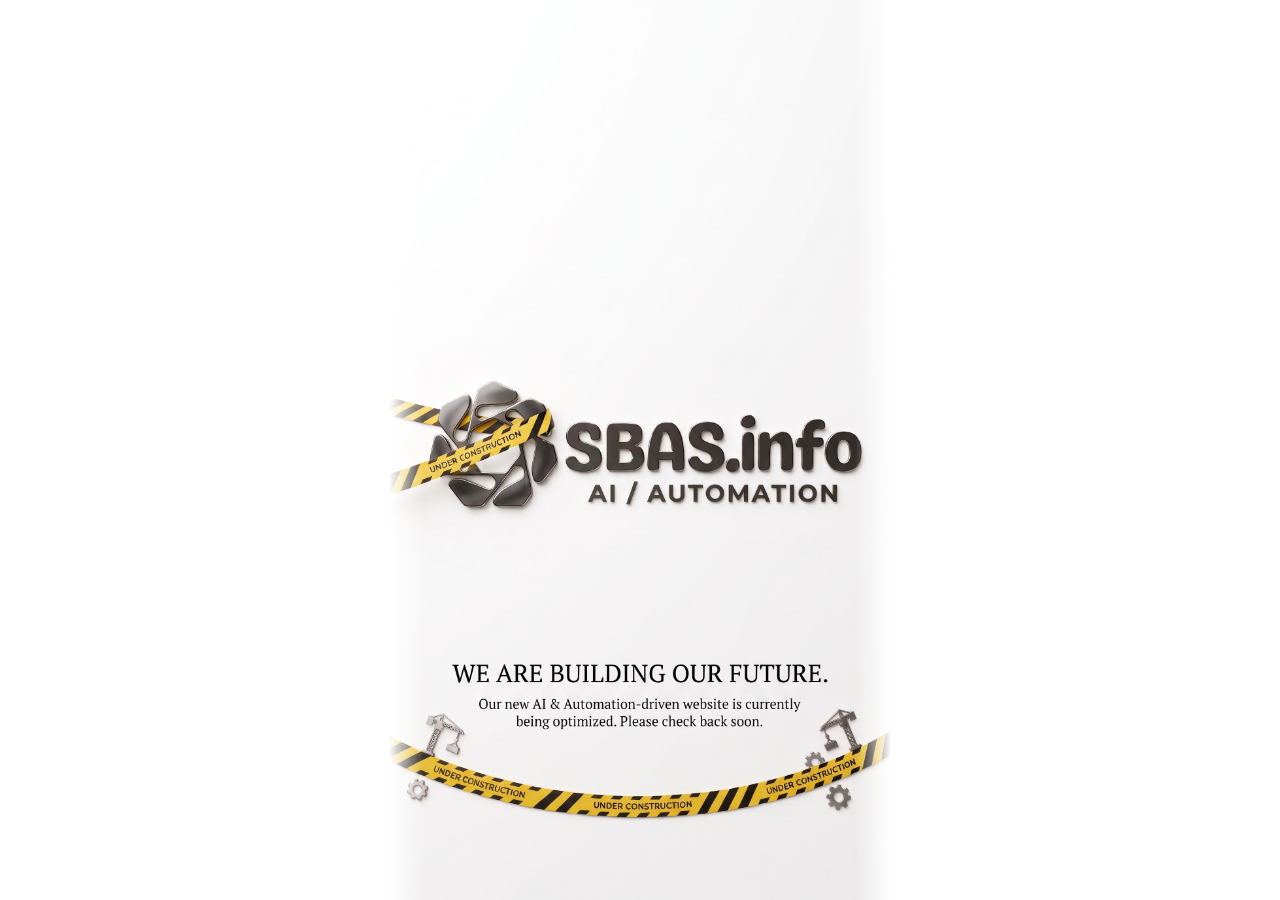
<file: index.html>
<!DOCTYPE html>
<html lang="en">
  <head>
    <meta charset="UTF-8" />
    <meta name="viewport" content="width=device-width, initial-scale=1.0, viewport-fit=cover" />
    <title>SBAS.info | AI &amp; Automation - Under Construction</title>
    <meta
      name="description"
      content="SBAS.info is building its new AI &amp; Automation-driven website. Please check back soon."
    />
    <link rel="canonical" href="https://sbasinfo.ai/" />
    <meta name="theme-color" content="#ffffff" />
    <meta property="og:type" content="website" />
    <meta property="og:site_name" content="SBAS.info" />
    <meta property="og:title" content="SBAS.info | AI &amp; Automation - Under Construction" />
    <meta
      property="og:description"
      content="We are building our future. Our new AI &amp; Automation-driven website is currently being optimized. Please check back soon."
    />
    <meta property="og:url" content="https://sbasinfo.ai/" />
    <meta property="og:image" content="https://sbasinfo.ai/assets/under-construction.jpg" />
    <meta name="twitter:card" content="summary_large_image" />
    <link rel="icon" href="/favicon.ico" sizes="any" />
    <link rel="icon" type="image/png" sizes="32x32" href="assets/favicon/favicon-32x32.png" />
    <link rel="icon" type="image/png" sizes="16x16" href="assets/favicon/favicon-16x16.png" />
    <link rel="apple-touch-icon" sizes="180x180" href="assets/favicon/apple-touch-icon.png" />
    <link rel="manifest" href="/site.webmanifest" />
    <style>
      *,
      *::before,
      *::after {
        box-sizing: border-box;
      }

      [hidden] {
        display: none !important;
      }

      html,
      body {
        height: 100%;
        margin: 0;
        background: #fff;
        color-scheme: light;
      }

      body {
        display: grid;
        place-items: center;
        overflow: hidden;
      }

      /* Portrait stage, sized to fit the screen with the artwork's 1072x1920 proportions. */
      .stage {
        --stage-w: min(100vw, calc(100vh * 1072 / 1920));
        --stage-w: min(100vw, calc(100dvh * 1072 / 1920));
        position: relative;
        width: var(--stage-w);
        aspect-ratio: 1072 / 1920;
      }

      .frame {
        position: absolute;
        inset: 0;
      }

      /* Wider than the artwork: fade the left/right edges into the white page. */
      @media (min-aspect-ratio: 1072 / 1920) {
        .frame {
          -webkit-mask-image: linear-gradient(to right, transparent, #000 7%, #000 93%, transparent);
          mask-image: linear-gradient(to right, transparent, #000 7%, #000 93%, transparent);
        }
      }

      /* Narrower than the artwork (phones): fade the top/bottom edges instead. */
      @media (max-aspect-ratio: 1072 / 1920) {
        .frame {
          -webkit-mask-image: linear-gradient(to bottom, transparent, #000 4%, #000 96%, transparent);
          mask-image: linear-gradient(to bottom, transparent, #000 4%, #000 96%, transparent);
        }
      }

      .layer {
        position: absolute;
        inset: 0;
        display: block;
        width: 100%;
        height: 100%;
        object-fit: cover;
      }

      .clip {
        opacity: 0;
        transition: opacity 0.4s ease;
      }

      .stage.is-playing .clip {
        opacity: 1;
      }

      .stage.is-done .clip {
        opacity: 0;
        transition: opacity 1.2s ease;
      }

      .sound {
        position: absolute;
        top: max(12px, env(safe-area-inset-top));
        right: 4%;
        display: inline-flex;
        align-items: center;
        gap: 8px;
        padding: 10px 16px;
        border: 0;
        border-radius: 999px;
        background: rgba(20, 20, 20, 0.78);
        color: #fff;
        font: 600 14px/1 system-ui, -apple-system, "Segoe UI", Roboto, Arial, sans-serif;
        letter-spacing: 0.01em;
        cursor: pointer;
        -webkit-tap-highlight-color: transparent;
      }

      .sound:hover {
        background: rgba(0, 0, 0, 0.9);
      }

      .sound:focus-visible {
        outline: 3px solid #f2c200;
        outline-offset: 2px;
      }

      .sound:not([hidden]) {
        animation: sound-in 0.4s ease;
      }

      @keyframes sound-in {
        from {
          opacity: 0;
        }
        to {
          opacity: 1;
        }
      }

      .sound svg {
        flex: none;
      }

      .sr-only {
        position: absolute;
        width: 1px;
        height: 1px;
        margin: -1px;
        padding: 0;
        overflow: hidden;
        clip: rect(0, 0, 0, 0);
        white-space: nowrap;
        border: 0;
      }
    </style>
  </head>
  <body>
    <main class="stage" id="stage">
      <h1 class="sr-only">SBAS.info - We are building our future.</h1>
      <p class="sr-only">
        Our new AI &amp; Automation-driven website is currently being optimized. Please check back soon.
      </p>

      <div class="frame">
        <img
          class="layer still"
          src="assets/under-construction.jpg"
          width="1536"
          height="2752"
          alt="SBAS.info, AI / Automation. Under construction."
        />
        <video
          class="layer clip"
          id="clip"
          muted
          autoplay
          playsinline
          preload="auto"
          disablepictureinpicture
          aria-hidden="true"
        >
          <source src="assets/under-construction.mp4" type="video/mp4" />
        </video>
      </div>

      <button class="sound" id="sound" type="button" hidden>
        <svg
          viewBox="0 0 24 24"
          width="18"
          height="18"
          fill="none"
          stroke="currentColor"
          stroke-width="2"
          stroke-linecap="round"
          stroke-linejoin="round"
          aria-hidden="true"
        >
          <path d="M11 5 6 9H2v6h4l5 4V5z" />
          <line x1="23" y1="9" x2="17" y2="15" />
          <line x1="17" y1="9" x2="23" y2="15" />
        </svg>
        <span id="sound-label">Tap for sound</span>
      </button>

      <button class="sound" id="replay" type="button" hidden>
        <svg
          viewBox="0 0 24 24"
          width="18"
          height="18"
          fill="none"
          stroke="currentColor"
          stroke-width="2"
          stroke-linecap="round"
          stroke-linejoin="round"
          aria-hidden="true"
        >
          <polyline points="1 4 1 10 7 10" />
          <path d="M3.51 15a9 9 0 1 0 2.13-9.36L1 10" />
        </svg>
        <span>Replay</span>
      </button>
    </main>

    <script>
      (function () {
        var stage = document.getElementById("stage");
        var clip = document.getElementById("clip");
        var btn = document.getElementById("sound");
        var label = document.getElementById("sound-label");
        var replay = document.getElementById("replay");
        var replayTimer;

        // Reduced motion: show the still image only.
        if (window.matchMedia && window.matchMedia("(prefers-reduced-motion: reduce)").matches) {
          clip.remove();
          btn.remove();
          replay.remove();
          return;
        }

        clip.addEventListener("playing", function () {
          stage.classList.add("is-playing");
          if (clip.muted) {
            label.textContent = "Tap for sound";
            btn.hidden = false;
          }
        });

        // When the video ends, fade it out so only the still image remains,
        // then offer a replay.
        clip.addEventListener("ended", function () {
          btn.hidden = true;
          stage.classList.add("is-done");
          replayTimer = window.setTimeout(function () {
            clip.hidden = true;
            replay.hidden = false;
          }, 1400);
        });

        // Replay from the start. The tap counts as a user gesture, so sound is allowed.
        replay.addEventListener("click", function () {
          replay.hidden = true;
          window.clearTimeout(replayTimer);
          clip.hidden = false;
          stage.classList.remove("is-playing", "is-done");
          clip.currentTime = 0;
          clip.muted = false;
          clip
            .play()
            .catch(function () {
              clip.muted = true;
              return clip.play();
            })
            .catch(function () {
              replay.hidden = false;
            });
        });

        clip.addEventListener("error", function () {
          btn.hidden = true;
        });

        btn.addEventListener("click", function () {
          btn.hidden = true;
          clip.muted = false;
          if (clip.paused) {
            clip.play().catch(function () {
              clip.muted = true;
            });
          }
        });

        // Browsers only autoplay muted video. If even that is blocked (for example
        // iOS Low Power Mode), keep the still image and offer a tap to play.
        clip.muted = true;
        var started = clip.play();
        if (started && started.catch) {
          started.catch(function () {
            label.textContent = "Tap to play";
            btn.hidden = false;
          });
        }
      })();
    </script>
  </body>
</html>
</file>
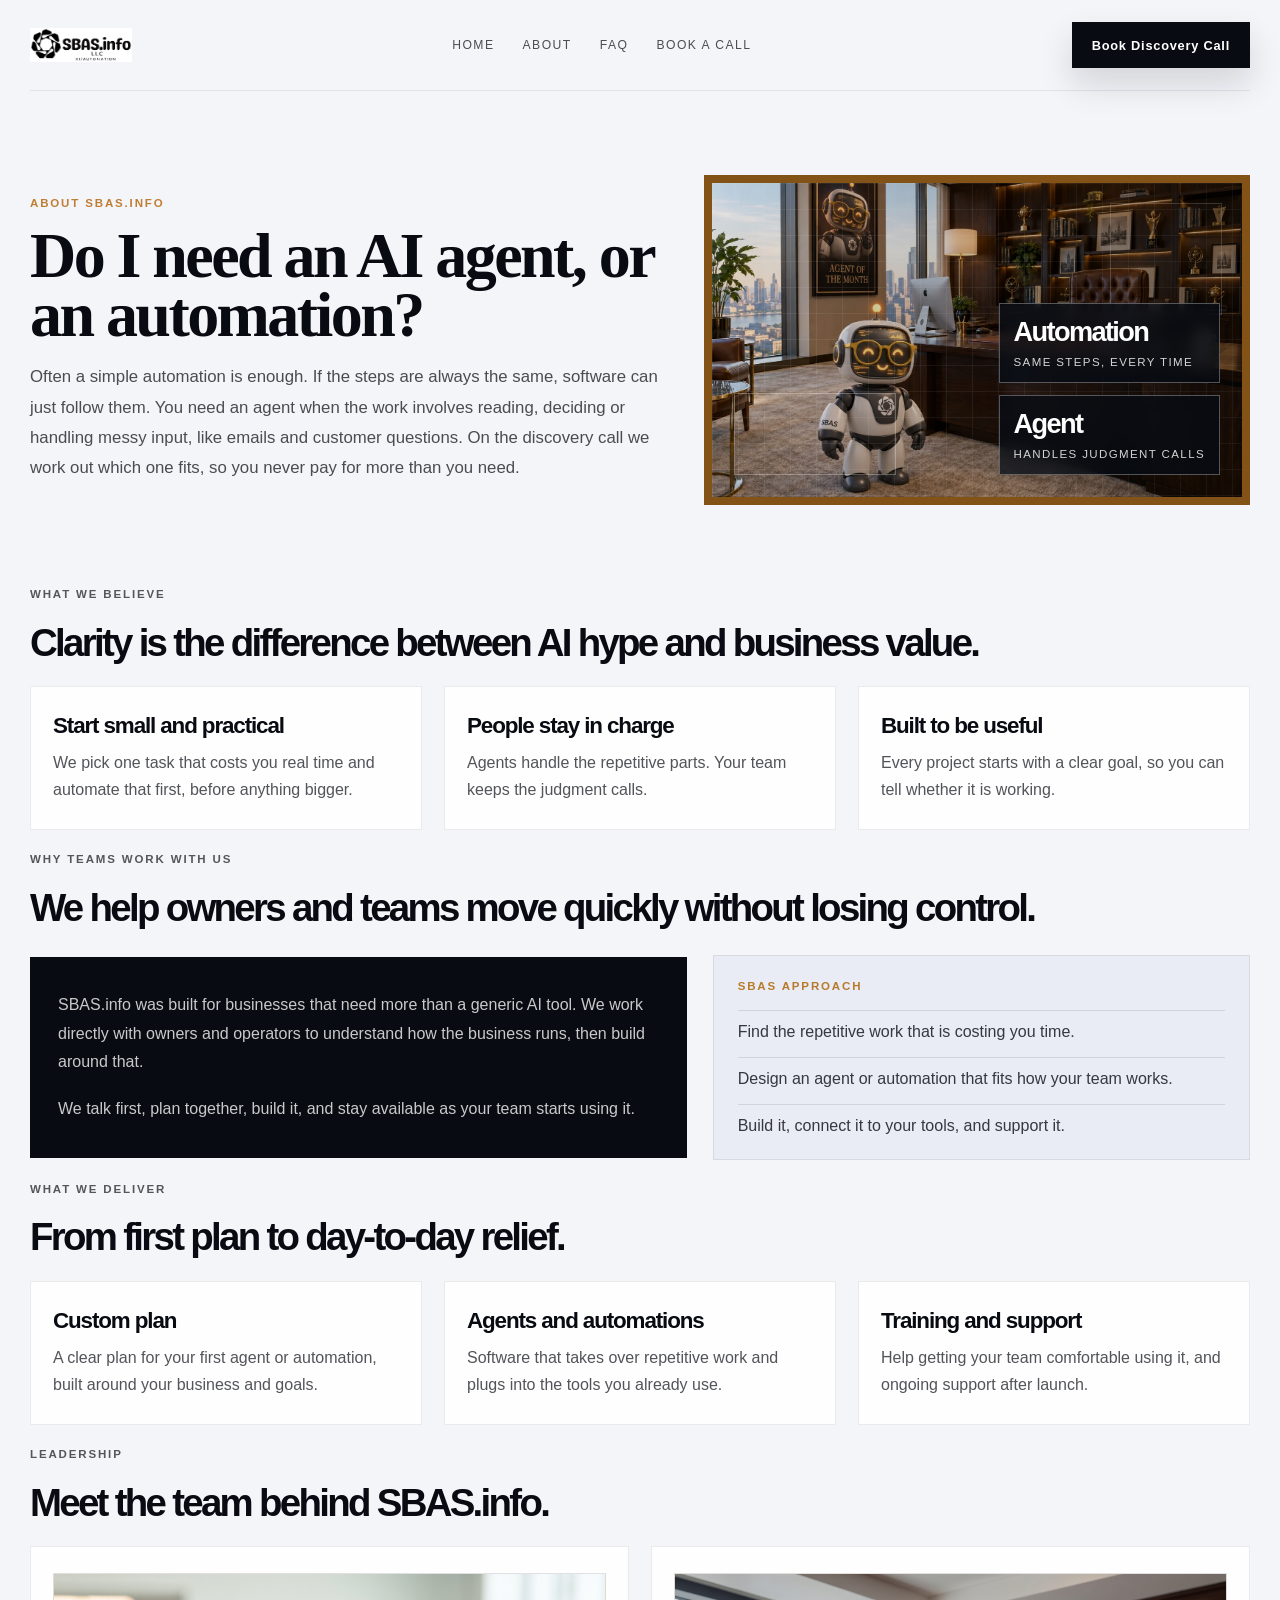
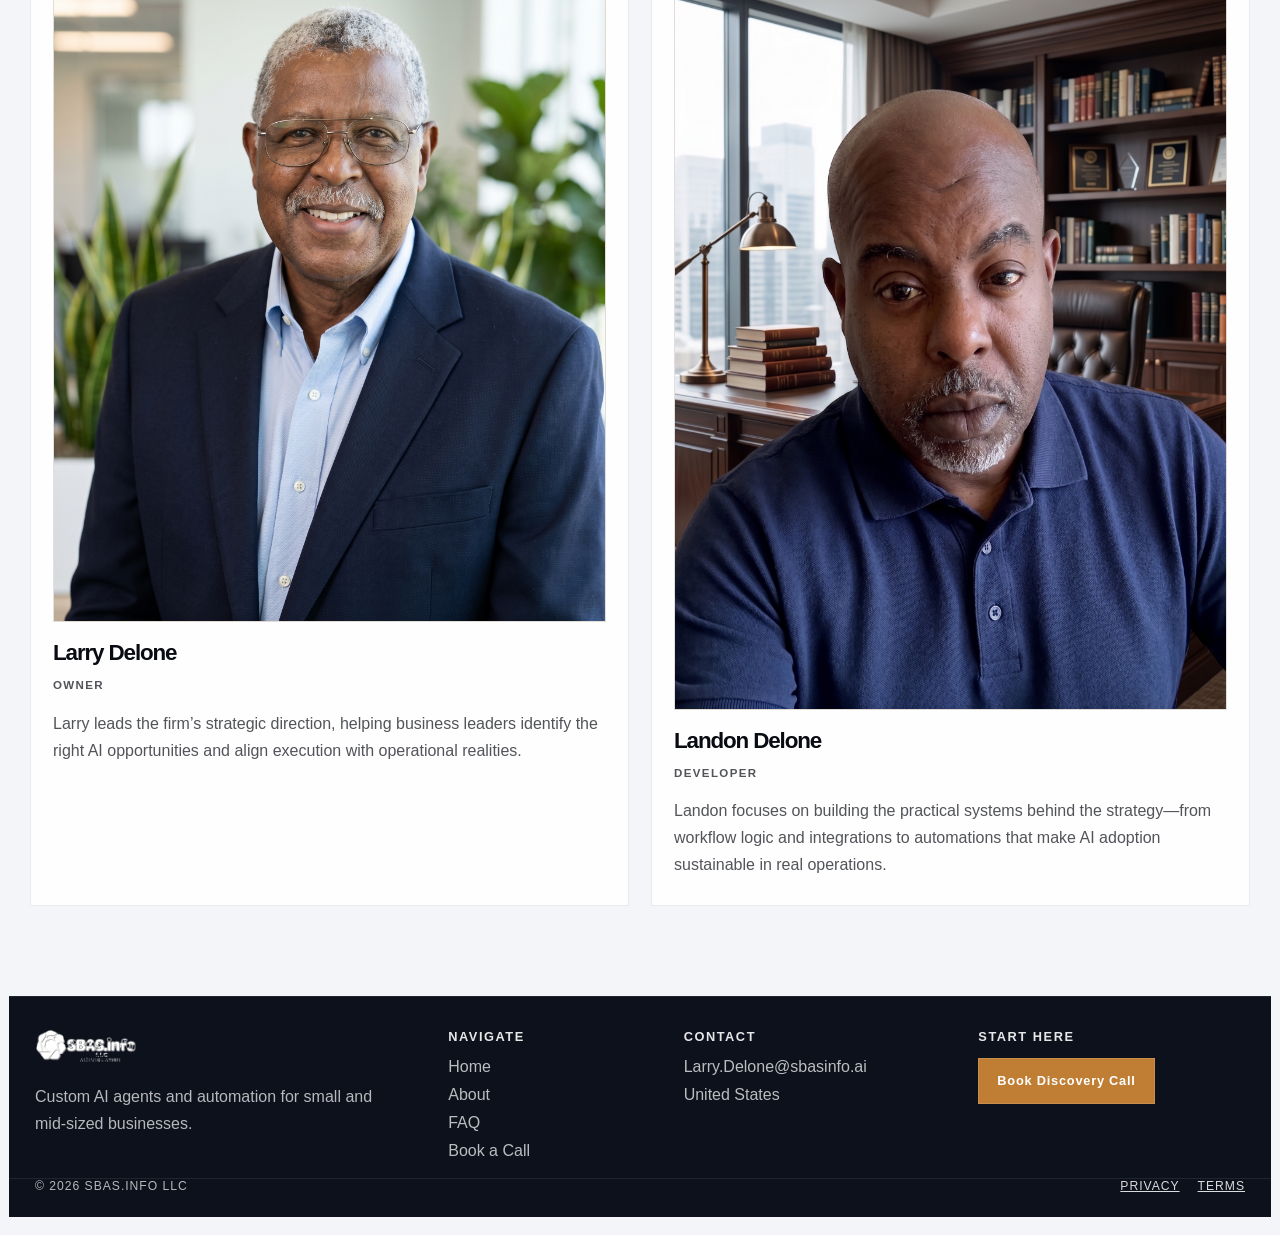
<file: about.html>
<!DOCTYPE html>
<html lang="en">
  <head>
    <meta charset="UTF-8" />
    <meta name="viewport" content="width=device-width, initial-scale=1.0" />
    <meta name="robots" content="noindex, nofollow" />
    <title>About | SBAS.info</title>
    <meta
      name="description"
      content="Learn how SBAS.info builds custom AI agents and automations for small and mid-sized businesses, starting with a discovery call."
    />
    <link rel="preconnect" href="https://fonts.googleapis.com" />
    <link rel="preconnect" href="https://fonts.gstatic.com" crossorigin />
    <link
      href="https://fonts.googleapis.com/css2?family=Space+Grotesk:wght@400;500;700;800;900&display=swap"
      rel="stylesheet"
    />
    <link rel="icon" href="/favicon.ico" sizes="any" />
    <link rel="icon" type="image/png" sizes="32x32" href="assets/favicon/favicon-32x32.png" />
    <link rel="icon" type="image/png" sizes="16x16" href="assets/favicon/favicon-16x16.png" />
    <link rel="apple-touch-icon" sizes="180x180" href="assets/favicon/apple-touch-icon.png" />
    <link rel="manifest" href="/site.webmanifest" />
    <link rel="stylesheet" href="styles.css" />
  </head>
  <body class="sub-page-body">
    <header class="enterprise-header enterprise-shell">
      <a href="home.html" class="enterprise-brand" aria-label="SBAS.info home">
        <img class="brand-logo" src="assets/logo-full.png?v=2" alt="SBAS.info" />
      </a>

      <nav class="enterprise-nav" aria-label="Main navigation">
        <a href="home.html">Home</a>
        <a href="about.html">About</a>
        <a href="faq.html">FAQ</a>
        <a href="payment.html">Book a Call</a>
      </nav>

      <a href="payment.html" class="enterprise-cta">Book Discovery Call</a>
    </header>

    <main class="about-page enterprise-shell">
      <section class="page-hero">
        <div>
          <p class="kicker">About SBAS.info</p>
          <h1 class="hero-title">Do I need an AI agent, or an automation?</h1>
          <p class="hero-copy">
            Often a simple automation is enough. If the steps are always the same, software can just
            follow them. You need an agent when the work involves reading, deciding or handling messy
            input, like emails and customer questions. On the discovery call we work out which one
            fits, so you never pay for more than you need.
          </p>
        </div>

        <div class="hero-panel" aria-label="AI impact summary">
          <img
            class="hero-mascot-image page-hero-mascot"
            src="assets/hero-about.webp"
            alt="The SBAS mascot in an executive office"
          />
          <div class="panel-grid"></div>
          <div class="metric-stack">
            <div class="metric-badge">
              <strong>Automation</strong>
              <span>Same steps, every time</span>
            </div>
            <div class="metric-badge">
              <strong>Agent</strong>
              <span>Handles judgment calls</span>
            </div>
          </div>
        </div>
      </section>

      <section class="section-block">
        <div class="section-heading">
          <p class="kicker">What we believe</p>
          <h2>Clarity is the difference between AI hype and business value.</h2>
        </div>

        <div class="values-grid">
          <article class="value-card">
            <strong>Start small and practical</strong>
            <p>
              We pick one task that costs you real time and automate that first, before anything
              bigger.
            </p>
          </article>

          <article class="value-card">
            <strong>People stay in charge</strong>
            <p>
              Agents handle the repetitive parts. Your team keeps the judgment calls.
            </p>
          </article>

          <article class="value-card">
            <strong>Built to be useful</strong>
            <p>
              Every project starts with a clear goal, so you can tell whether it is working.
            </p>
          </article>
        </div>
      </section>

      <section class="section-block">
        <div class="section-heading">
          <p class="kicker">Why teams work with us</p>
          <h2>We help owners and teams move quickly without losing control.</h2>
        </div>

        <div class="story-grid">
          <div class="story-card">
            <p>
              SBAS.info was built for businesses that need more than a generic AI tool. We work
              directly with owners and operators to understand how the business runs, then build
              around that.
            </p>
            <p style="margin-top: 18px;">
              We talk first, plan together, build it, and stay available as your team starts using it.
            </p>
          </div>

          <aside class="story-aside">
            <p class="kicker" style="margin-bottom: 0; color: #b77a2a;">SBAS approach</p>
            <ul>
              <li>Find the repetitive work that is costing you time.</li>
              <li>Design an agent or automation that fits how your team works.</li>
              <li>Build it, connect it to your tools, and support it.</li>
            </ul>
          </aside>
        </div>
      </section>

      <section class="section-block">
        <div class="section-heading">
          <p class="kicker">What we deliver</p>
          <h2>From first plan to day-to-day relief.</h2>
        </div>

        <div class="outcomes-grid">
          <article class="outcome-card">
            <strong>Custom plan</strong>
            <p>A clear plan for your first agent or automation, built around your business and goals.</p>
          </article>
          <article class="outcome-card">
            <strong>Agents and automations</strong>
            <p>Software that takes over repetitive work and plugs into the tools you already use.</p>
          </article>
          <article class="outcome-card">
            <strong>Training and support</strong>
            <p>Help getting your team comfortable using it, and ongoing support after launch.</p>
          </article>
        </div>
      </section>

      <section class="section-block">
        <div class="section-heading">
          <p class="kicker">Leadership</p>
          <h2>Meet the team behind SBAS.info.</h2>
        </div>

        <div class="team-grid">
          <article class="team-card">
            <div class="staff-photo"><img src="assets/Larry-site.jpg" alt="Larry Delone" /></div>
            <strong>Larry Delone</strong>
            <p class="role-tag">Owner</p>
            <p>
              Larry leads the firm’s strategic direction, helping business leaders identify the right AI
              opportunities and align execution with operational realities.
            </p>
          </article>

          <article class="team-card">
            <div class="staff-photo"><img src="assets/Landon-site.jpg" alt="Landon Delone" /></div>
            <strong>Landon Delone</strong>
            <p class="role-tag">Developer</p>
            <p>
              Landon focuses on building the practical systems behind the strategy—from workflow logic and
              integrations to automations that make AI adoption sustainable in real operations.
            </p>
          </article>
        </div>
      </section>
    </main>

    <footer class="site-footer">
      <div class="site-footer-shell">
        <div class="footer-brand-block">
          <div class="footer-brand">
            <img class="brand-logo" src="assets/logo-full-white.png?v=2" alt="SBAS.info" />
          </div>
          <p>Custom AI agents and automation for small and mid-sized businesses.</p>
        </div>

        <div class="footer-links-block">
          <h3>Navigate</h3>
          <ul>
            <li><a href="home.html">Home</a></li>
            <li><a href="about.html">About</a></li>
            <li><a href="faq.html">FAQ</a></li>
            <li><a href="payment.html">Book a Call</a></li>
          </ul>
        </div>

        <div class="footer-links-block">
          <h3>Contact</h3>
          <ul>
            <li><a href="mailto:Larry.Delone@sbasinfo.ai">Larry.Delone@sbasinfo.ai</a></li>
            <li><span>United States</span></li>
          </ul>
        </div>

        <div class="footer-cta-block">
          <h3>Start here</h3>
          <a href="payment.html" class="footer-cta">Book Discovery Call</a>
        </div>
      </div>

      <div class="footer-bottom">
        <span>© 2026 SBAS.info LLC</span>
        <span class="footer-legal"><a href="privacy.html">Privacy</a> <a href="terms.html">Terms</a></span>
      </div>
    </footer>
  </body>
</html>
</file>
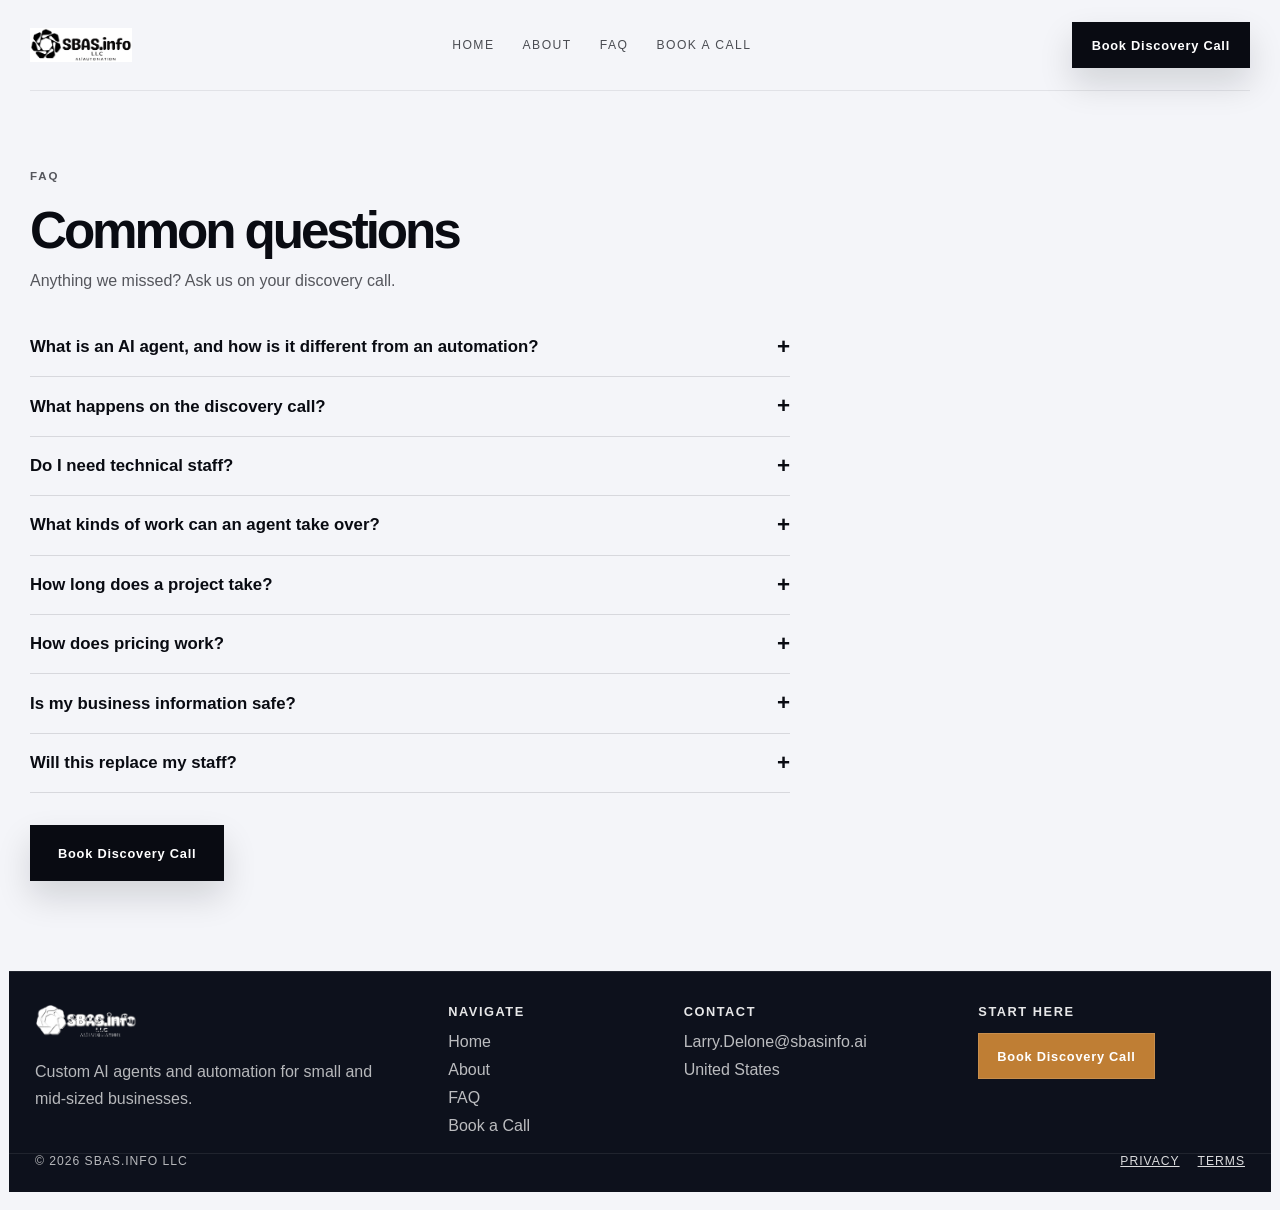
<file: faq.html>
<!DOCTYPE html>
<html lang="en">
  <head>
    <meta charset="UTF-8" />
    <meta name="viewport" content="width=device-width, initial-scale=1.0" />
    <meta name="robots" content="noindex, nofollow" />
    <title>FAQ | SBAS.info</title>
    <meta
      name="description"
      content="Answers to common questions about SBAS.info, AI agents and automations, and how a discovery call works."
    />
    <link rel="preconnect" href="https://fonts.googleapis.com" />
    <link rel="preconnect" href="https://fonts.gstatic.com" crossorigin />
    <link
      href="https://fonts.googleapis.com/css2?family=Space+Grotesk:wght@400;500;700;800;900&display=swap"
      rel="stylesheet"
    />
    <link rel="icon" href="/favicon.ico" sizes="any" />
    <link rel="icon" type="image/png" sizes="32x32" href="assets/favicon/favicon-32x32.png" />
    <link rel="icon" type="image/png" sizes="16x16" href="assets/favicon/favicon-16x16.png" />
    <link rel="apple-touch-icon" sizes="180x180" href="assets/favicon/apple-touch-icon.png" />
    <link rel="manifest" href="/site.webmanifest" />
    <link rel="stylesheet" href="styles.css" />
  </head>
  <body class="sub-page-body">
    <header class="enterprise-header enterprise-shell">
      <a href="home.html" class="enterprise-brand" aria-label="SBAS.info home">
        <img class="brand-logo" src="assets/logo-full.png?v=2" alt="SBAS.info" />
      </a>

      <nav class="enterprise-nav" aria-label="Main navigation">
        <a href="home.html">Home</a>
        <a href="about.html">About</a>
        <a href="faq.html">FAQ</a>
        <a href="payment.html">Book a Call</a>
      </nav>

      <a href="payment.html" class="enterprise-cta">Book Discovery Call</a>
    </header>

    <main class="legal-page enterprise-shell">
      <section class="section-block">
        <div class="section-heading">
          <p class="kicker">FAQ</p>
          <h1 class="legal-title">Common questions</h1>
          <p>Anything we missed? Ask us on your discovery call.</p>
        </div>

        <!--
          HOW TO ADD A QUESTION
          1. Copy one whole block from <details class="faq-item"> to </details> below.
          2. Paste it where you want it (the list shows top to bottom in the order written).
          3. Replace the text inside <summary> with the question.
          4. Replace the text inside <p> with the answer.
          To link inside an answer: <a href="page.html">link text</a>
          To remove a question: delete its whole <details> ... </details> block.
          Then save, preview, and (only when you are ready) commit and push.
        -->
        <div class="faq-list">
          <details class="faq-item">
            <summary>What is an AI agent, and how is it different from an automation?</summary>
            <p>An automation follows the same steps every time. An agent handles work that involves reading, deciding or messy input, like emails and customer questions. On the discovery call we work out which one fits, so you do not pay for more than you need.</p>
          </details>

          <details class="faq-item">
            <summary>What happens on the discovery call?</summary>
            <p>We ask how your business runs, where your team's time goes and which tools you use. You do not need to prepare anything technical. Afterward we put together a plan for your business.</p>
          </details>

          <details class="faq-item">
            <summary>Do I need technical staff?</summary>
            <p>No. We build the agent, connect it to your tools, and show your team how to use it. We stay available as they get started.</p>
          </details>

          <details class="faq-item">
            <summary>What kinds of work can an agent take over?</summary>
            <p>Repeatable tasks like answering routine questions, sorting incoming requests, preparing reports, and moving information between systems.</p>
          </details>

          <details class="faq-item">
            <summary>How long does a project take?</summary>
            <p>It depends on the task. After the discovery call, your plan includes a timeline.</p>
          </details>

          <details class="faq-item">
            <summary>How does pricing work?</summary>
            <p>Every project is custom, so we quote after the discovery call, once we know what you need.</p>
          </details>

          <details class="faq-item">
            <summary>Is my business information safe?</summary>
            <p>We only connect to the systems an agent needs, and we agree with you up front on how your information is handled. See our <a href="privacy.html">privacy policy</a>.</p>
          </details>

          <details class="faq-item">
            <summary>Will this replace my staff?</summary>
            <p>No. Agents take the repetitive parts, and your team keeps the judgment calls.</p>
          </details>

        </div>

        <div class="cta-row faq-cta">
          <a href="payment.html" class="primary-btn">Book Discovery Call</a>
        </div>
      </section>
    </main>

    <footer class="site-footer">
      <div class="site-footer-shell">
        <div class="footer-brand-block">
          <div class="footer-brand">
            <img class="brand-logo" src="assets/logo-full-white.png?v=2" alt="SBAS.info" />
          </div>
          <p>Custom AI agents and automation for small and mid-sized businesses.</p>
        </div>

        <div class="footer-links-block">
          <h3>Navigate</h3>
          <ul>
            <li><a href="home.html">Home</a></li>
            <li><a href="about.html">About</a></li>
            <li><a href="faq.html">FAQ</a></li>
            <li><a href="payment.html">Book a Call</a></li>
          </ul>
        </div>

        <div class="footer-links-block">
          <h3>Contact</h3>
          <ul>
            <li><a href="mailto:Larry.Delone@sbasinfo.ai">Larry.Delone@sbasinfo.ai</a></li>
            <li><span>United States</span></li>
          </ul>
        </div>

        <div class="footer-cta-block">
          <h3>Start here</h3>
          <a href="payment.html" class="footer-cta">Book Discovery Call</a>
        </div>
      </div>

      <div class="footer-bottom">
        <span>© 2026 SBAS.info LLC</span>
        <span class="footer-legal"><a href="privacy.html">Privacy</a> <a href="terms.html">Terms</a></span>
      </div>
    </footer>
  </body>
</html>
</file>
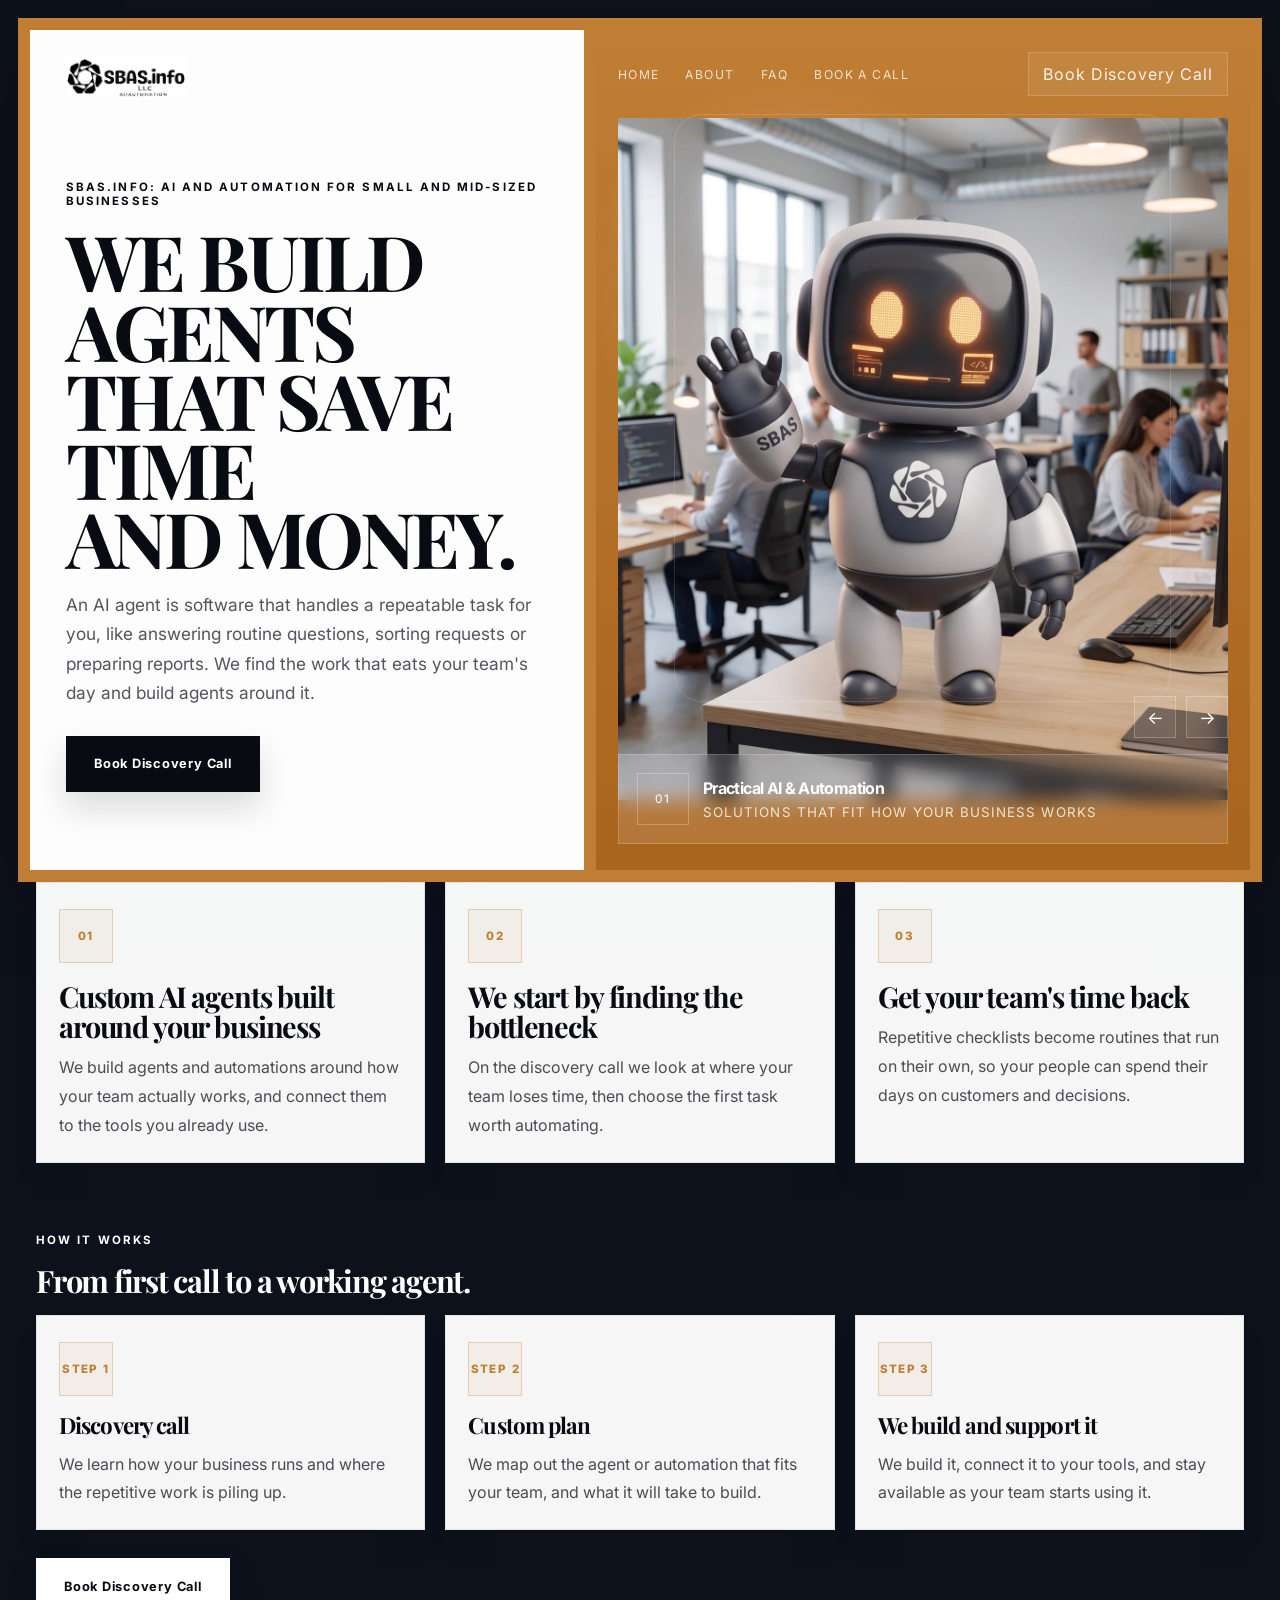
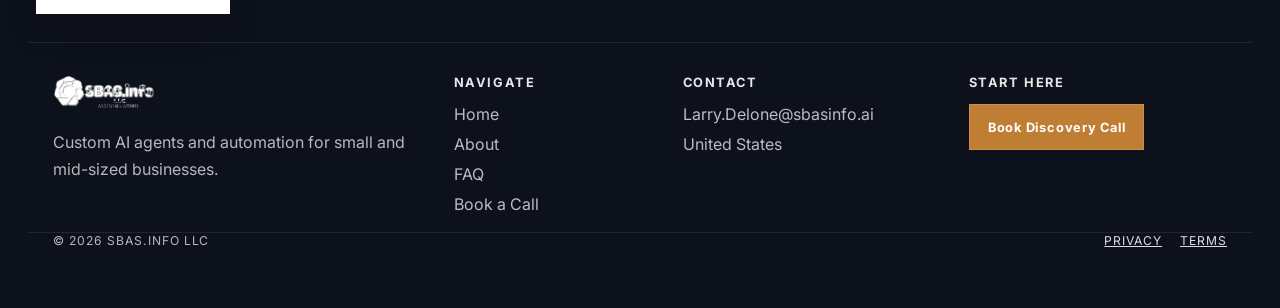
<file: home.html>
<!DOCTYPE html>
<html lang="en">
  <head>
    <meta charset="UTF-8" />
    <meta name="viewport" content="width=device-width, initial-scale=1.0" />
    <meta name="robots" content="noindex, nofollow" />
    <title>SBAS.info | AI & Automation</title>
    <meta
      name="description"
      content="SBAS.info builds custom AI agents and automations for small and mid-sized businesses. Book a discovery call."
    />
    <link rel="preconnect" href="https://fonts.googleapis.com" />
    <link rel="preconnect" href="https://fonts.gstatic.com" crossorigin />
    <link
      href="https://fonts.googleapis.com/css2?family=Inter:wght@400;500;600;700;800;900&family=Playfair+Display:wght@500;600;700;800;900&display=swap"
      rel="stylesheet"
    />
    <link rel="icon" href="/favicon.ico" sizes="any" />
    <link rel="icon" type="image/png" sizes="32x32" href="assets/favicon/favicon-32x32.png" />
    <link rel="icon" type="image/png" sizes="16x16" href="assets/favicon/favicon-16x16.png" />
    <link rel="apple-touch-icon" sizes="180x180" href="assets/favicon/apple-touch-icon.png" />
    <link rel="manifest" href="/site.webmanifest" />
    <link rel="stylesheet" href="styles.css" />
  </head>
  <body>
    <div class="page-frame">
      <div class="split-shell">
        <section class="content-panel">
          <header class="content-header">
            <img class="brand-logo" src="assets/logo-full.png?v=2" alt="SBAS.info" />
          </header>

          <div class="content-copy">
            <p class="eyebrow">SBAS.info: AI and automation for small and mid-sized businesses</p>
            <h1>WE BUILD AGENTS<br />THAT SAVE TIME<br />AND MONEY.</h1>
            <p class="subhead">
              An AI agent is software that handles a repeatable task for you, like answering routine
              questions, sorting requests or preparing reports. We find the work that eats your
              team's day and build agents around it.
            </p>

            <div class="cta-row">
              <a href="payment.html" class="primary-btn">Book Discovery Call</a>
            </div>
          </div>
        </section>

        <aside class="visual-panel">
          <nav class="visual-nav" aria-label="Main navigation">
            <div class="nav-links">
              <a href="home.html">Home</a>
              <a href="about.html">About</a>
              <a href="faq.html">FAQ</a>
              <a href="payment.html">Book a Call</a>
            </div>
            <a class="login-btn" href="payment.html">Book Discovery Call</a>
          </nav>

          <div class="visual-stage">
            <img
              class="hero-mascot-image home-hero-image"
              src="assets/hero-home.webp"
              alt="The SBAS mascot greeting visitors in a modern office"
            />
          </div>

          <div class="feature-tag" data-feature-tag aria-live="polite">
            <span class="tag-index" data-feature-index>01</span>
            <div class="feature-copy">
              <strong data-feature-title>Practical AI &amp; Automation</strong>
              <small data-feature-subtitle>Solutions that fit how your business works</small>
            </div>
          </div>

          <div class="arrow-controls" aria-label="Slide controls">
            <button type="button" data-feature-button="prev" aria-label="Previous">←</button>
            <button type="button" data-feature-button="next" aria-label="Next">→</button>
          </div>
        </aside>
      </div>

      <section class="homepage-capabilities" aria-label="Core SBAS capabilities">
        <div class="capability-card">
          <span class="capability-index">01</span>
          <h2>Custom AI agents built around your business</h2>
          <p>
            We build agents and automations around how your team actually works, and connect them
            to the tools you already use.
          </p>
        </div>

        <div class="capability-card">
          <span class="capability-index">02</span>
          <h2>We start by finding the bottleneck</h2>
          <p>
            On the discovery call we look at where your team loses time, then choose the first task
            worth automating.
          </p>
        </div>

        <div class="capability-card">
          <span class="capability-index">03</span>
          <h2>Get your team's time back</h2>
          <p>
            Repetitive checklists become routines that run on their own, so your people can spend
            their days on customers and decisions.
          </p>
        </div>
      </section>

      <section class="how-it-works" aria-label="How it works">
        <div class="how-heading">
          <p class="eyebrow">How it works</p>
          <h2>From first call to a working agent.</h2>
        </div>

        <div class="homepage-capabilities how-steps">
          <div class="capability-card">
            <span class="capability-index">Step 1</span>
            <h2>Discovery call</h2>
            <p>
              We learn how your business runs and where the repetitive work is piling up.
            </p>
          </div>

          <div class="capability-card">
            <span class="capability-index">Step 2</span>
            <h2>Custom plan</h2>
            <p>
              We map out the agent or automation that fits your team, and what it will take to build.
            </p>
          </div>

          <div class="capability-card">
            <span class="capability-index">Step 3</span>
            <h2>We build and support it</h2>
            <p>
              We build it, connect it to your tools, and stay available as your team starts using it.
            </p>
          </div>
        </div>

        <div class="cta-row how-cta">
          <a href="payment.html" class="primary-btn">Book Discovery Call</a>
        </div>
      </section>

      <footer class="site-footer">
        <div class="site-footer-shell">
          <div class="footer-brand-block">
            <div class="footer-brand">
              <img class="brand-logo" src="assets/logo-full-white.png?v=2" alt="SBAS.info" />
            </div>
            <p>Custom AI agents and automation for small and mid-sized businesses.</p>
          </div>

          <div class="footer-links-block">
            <h3>Navigate</h3>
            <ul>
              <li><a href="home.html">Home</a></li>
              <li><a href="about.html">About</a></li>
              <li><a href="faq.html">FAQ</a></li>
              <li><a href="payment.html">Book a Call</a></li>
            </ul>
          </div>

          <div class="footer-links-block">
            <h3>Contact</h3>
            <ul>
              <li><a href="mailto:Larry.Delone@sbasinfo.ai">Larry.Delone@sbasinfo.ai</a></li>
              <li><span>United States</span></li>
            </ul>
          </div>

          <div class="footer-cta-block">
            <h3>Start here</h3>
            <a href="payment.html" class="footer-cta">Book Discovery Call</a>
          </div>
        </div>

        <div class="footer-bottom">
          <span>© 2026 SBAS.info LLC</span>
          <span class="footer-legal"><a href="privacy.html">Privacy</a> <a href="terms.html">Terms</a></span>
        </div>
      </footer>
    </div>

    <script src="script.js"></script>
  </body>
</html>
</file>
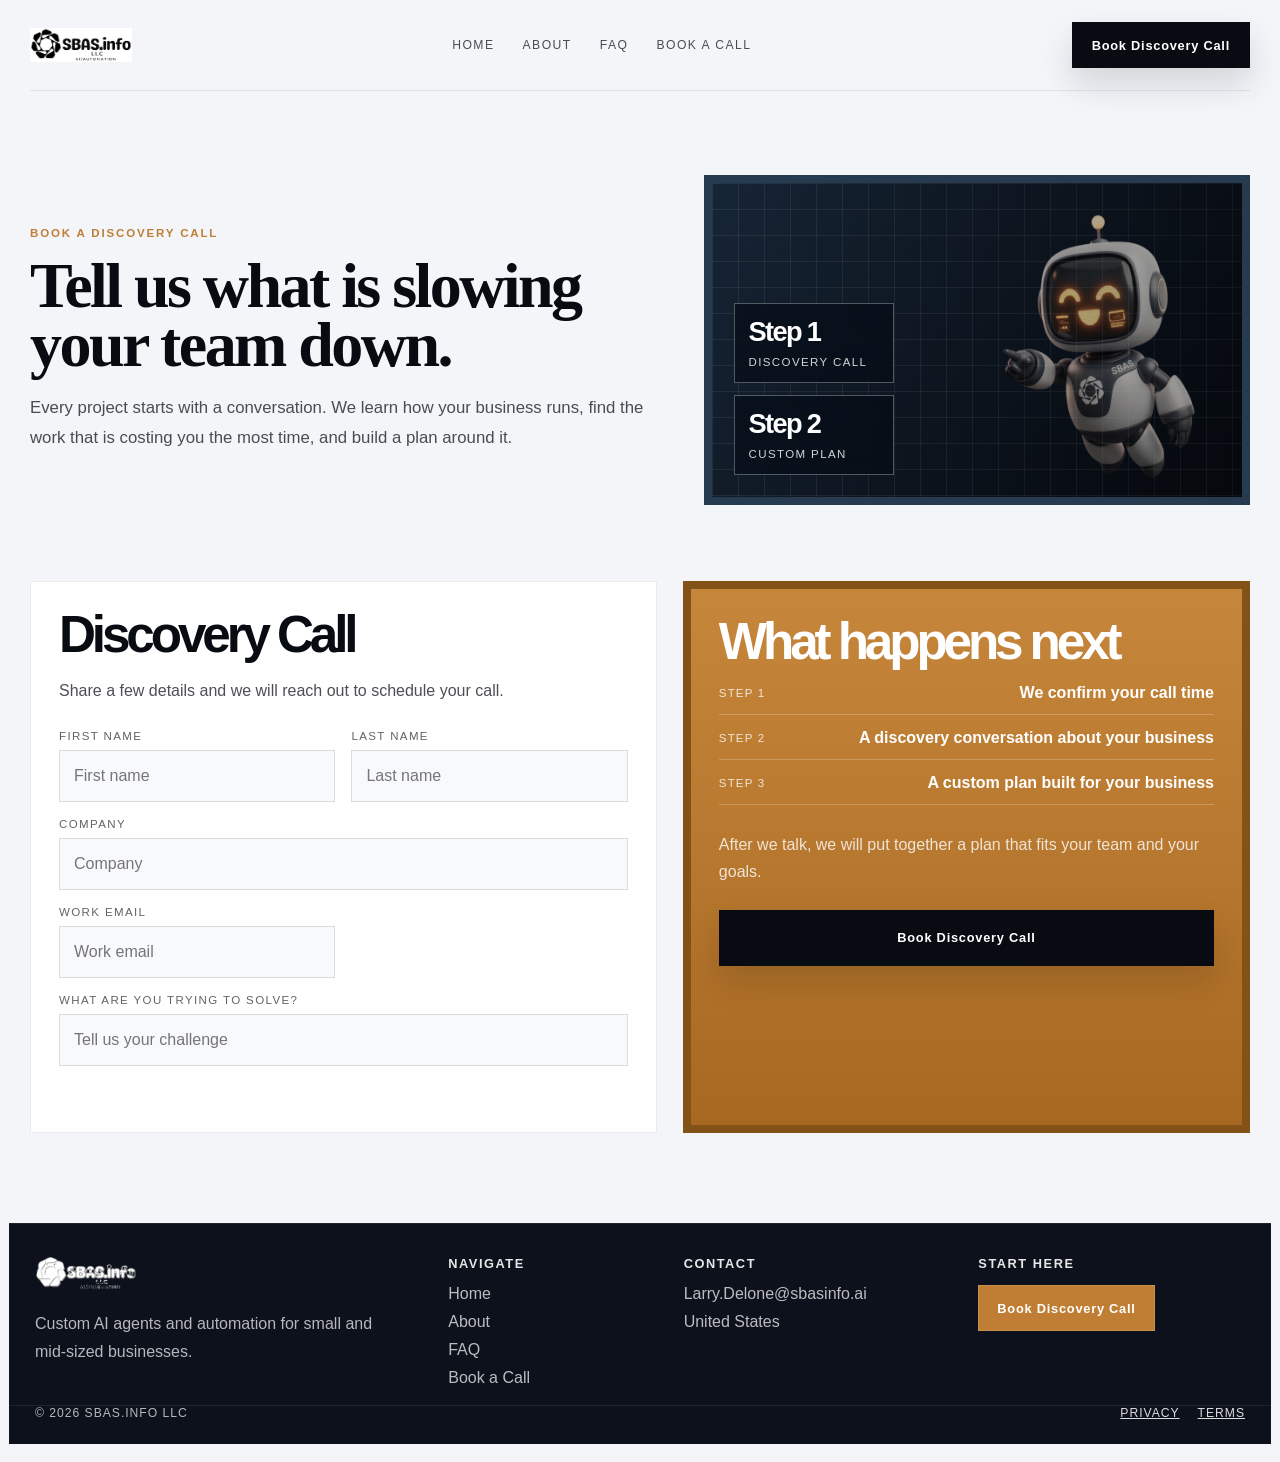
<file: payment.html>
<!DOCTYPE html>
<html lang="en">
  <head>
    <meta charset="UTF-8" />
    <meta name="viewport" content="width=device-width, initial-scale=1.0" />
    <meta name="robots" content="noindex, nofollow" />
    <title>Book a Discovery Call | SBAS.info</title>
    <meta
      name="description"
      content="Book a discovery call with SBAS.info. We learn how your business works, then build a custom AI and automation plan around it."
    />
    <link rel="preconnect" href="https://fonts.googleapis.com" />
    <link rel="preconnect" href="https://fonts.gstatic.com" crossorigin />
    <link
      href="https://fonts.googleapis.com/css2?family=Space+Grotesk:wght@400;500;700;800;900&display=swap"
      rel="stylesheet"
    />
    <link rel="icon" href="/favicon.ico" sizes="any" />
    <link rel="icon" type="image/png" sizes="32x32" href="assets/favicon/favicon-32x32.png" />
    <link rel="icon" type="image/png" sizes="16x16" href="assets/favicon/favicon-16x16.png" />
    <link rel="apple-touch-icon" sizes="180x180" href="assets/favicon/apple-touch-icon.png" />
    <link rel="manifest" href="/site.webmanifest" />
    <link rel="stylesheet" href="styles.css" />
  </head>
  <body class="sub-page-body">
    <header class="enterprise-header enterprise-shell">
      <a href="home.html" class="enterprise-brand" aria-label="SBAS.info home">
        <img class="brand-logo" src="assets/logo-full.png?v=2" alt="SBAS.info" />
      </a>

      <nav class="enterprise-nav" aria-label="Main navigation">
        <a href="home.html">Home</a>
        <a href="about.html">About</a>
        <a href="faq.html">FAQ</a>
        <a href="payment.html">Book a Call</a>
      </nav>

      <a href="payment.html" class="enterprise-cta">Book Discovery Call</a>
    </header>

    <main class="payment-page enterprise-shell">
      <section class="page-hero">
        <div>
          <p class="kicker">Book a discovery call</p>
          <h1 class="hero-title">Tell us what is slowing your team down.</h1>
          <p class="hero-copy">
            Every project starts with a conversation. We learn how your business runs, find the work
            that is costing you the most time, and build a plan around it.
          </p>
        </div>

        <div class="hero-panel" aria-label="How engagements start">
          <img
            class="hero-mascot-image page-hero-mascot"
            src="assets/hero-payment.webp"
            alt="The SBAS robot mascot, smiling and pointing"
          />
          <div class="panel-grid"></div>
          <div class="metric-stack">
            <div class="metric-badge">
              <strong>Step 1</strong>
              <span>Discovery call</span>
            </div>
            <div class="metric-badge">
              <strong>Step 2</strong>
              <span>Custom plan</span>
            </div>
          </div>
        </div>
      </section>

      <section class="checkout-shell">
        <div class="checkout-card">
          <h1>Discovery Call</h1>
          <p class="hero-copy" style="max-width: 560px; font-size: 1rem;">
            Share a few details and we will reach out to schedule your call.
          </p>

          <form id="payment-form" data-payment-form data-lead-url="">
            <div class="form-grid">
              <div class="field">
                <label for="first-name">First name</label>
                <input id="first-name" type="text" required value="" placeholder="First name" />
              </div>

              <div class="field">
                <label for="last-name">Last name</label>
                <input id="last-name" type="text" required value="" placeholder="Last name" />
              </div>

              <div class="field full">
                <label for="company">Company</label>
                <input id="company" type="text" value="" placeholder="Company" />
              </div>

              <div class="field">
                <label for="email">Work email</label>
                <input id="email" type="email" required value="" placeholder="Work email" />
              </div>

              <div class="field full">
                <label for="notes">What are you trying to solve?</label>
                <input id="notes" type="text" value="" placeholder="Tell us your challenge" />
              </div>

              <div class="field hp" aria-hidden="true">
                <label for="website">Leave this field empty</label>
                <input id="website" name="website" type="text" tabindex="-1" autocomplete="off" value="" />
              </div>
            </div>

            <p class="form-status" data-form-status role="status" aria-live="polite"></p>
          </form>
        </div>

        <aside class="summary-card">
          <h2>What happens next</h2>
          <div class="summary-list">
            <div class="summary-item">
              <small>Step 1</small>
              <strong>We confirm your call time</strong>
            </div>
            <div class="summary-item">
              <small>Step 2</small>
              <strong>A discovery conversation about your business</strong>
            </div>
            <div class="summary-item">
              <small>Step 3</small>
              <strong>A custom plan built for your business</strong>
            </div>
          </div>

          <p class="light-note">
            After we talk, we will put together a plan that fits your team and your goals.
          </p>

          <button class="payment-submit" type="submit" form="payment-form" data-payment-submit>
            Book Discovery Call
          </button>
        </aside>
      </section>
    </main>

    <footer class="site-footer">
      <div class="site-footer-shell">
        <div class="footer-brand-block">
          <div class="footer-brand">
            <img class="brand-logo" src="assets/logo-full-white.png?v=2" alt="SBAS.info" />
          </div>
          <p>Custom AI agents and automation for small and mid-sized businesses.</p>
        </div>

        <div class="footer-links-block">
          <h3>Navigate</h3>
          <ul>
            <li><a href="home.html">Home</a></li>
            <li><a href="about.html">About</a></li>
            <li><a href="faq.html">FAQ</a></li>
            <li><a href="payment.html">Book a Call</a></li>
          </ul>
        </div>

        <div class="footer-links-block">
          <h3>Contact</h3>
          <ul>
            <li><a href="mailto:Larry.Delone@sbasinfo.ai">Larry.Delone@sbasinfo.ai</a></li>
            <li><span>United States</span></li>
          </ul>
        </div>

        <div class="footer-cta-block">
          <h3>Start here</h3>
          <a href="payment.html" class="footer-cta">Book Discovery Call</a>
        </div>
      </div>

      <div class="footer-bottom">
        <span>© 2026 SBAS.info LLC</span>
        <span class="footer-legal"><a href="privacy.html">Privacy</a> <a href="terms.html">Terms</a></span>
      </div>
    </footer>

    <script src="script.js"></script>
  </body>
</html>
</file>
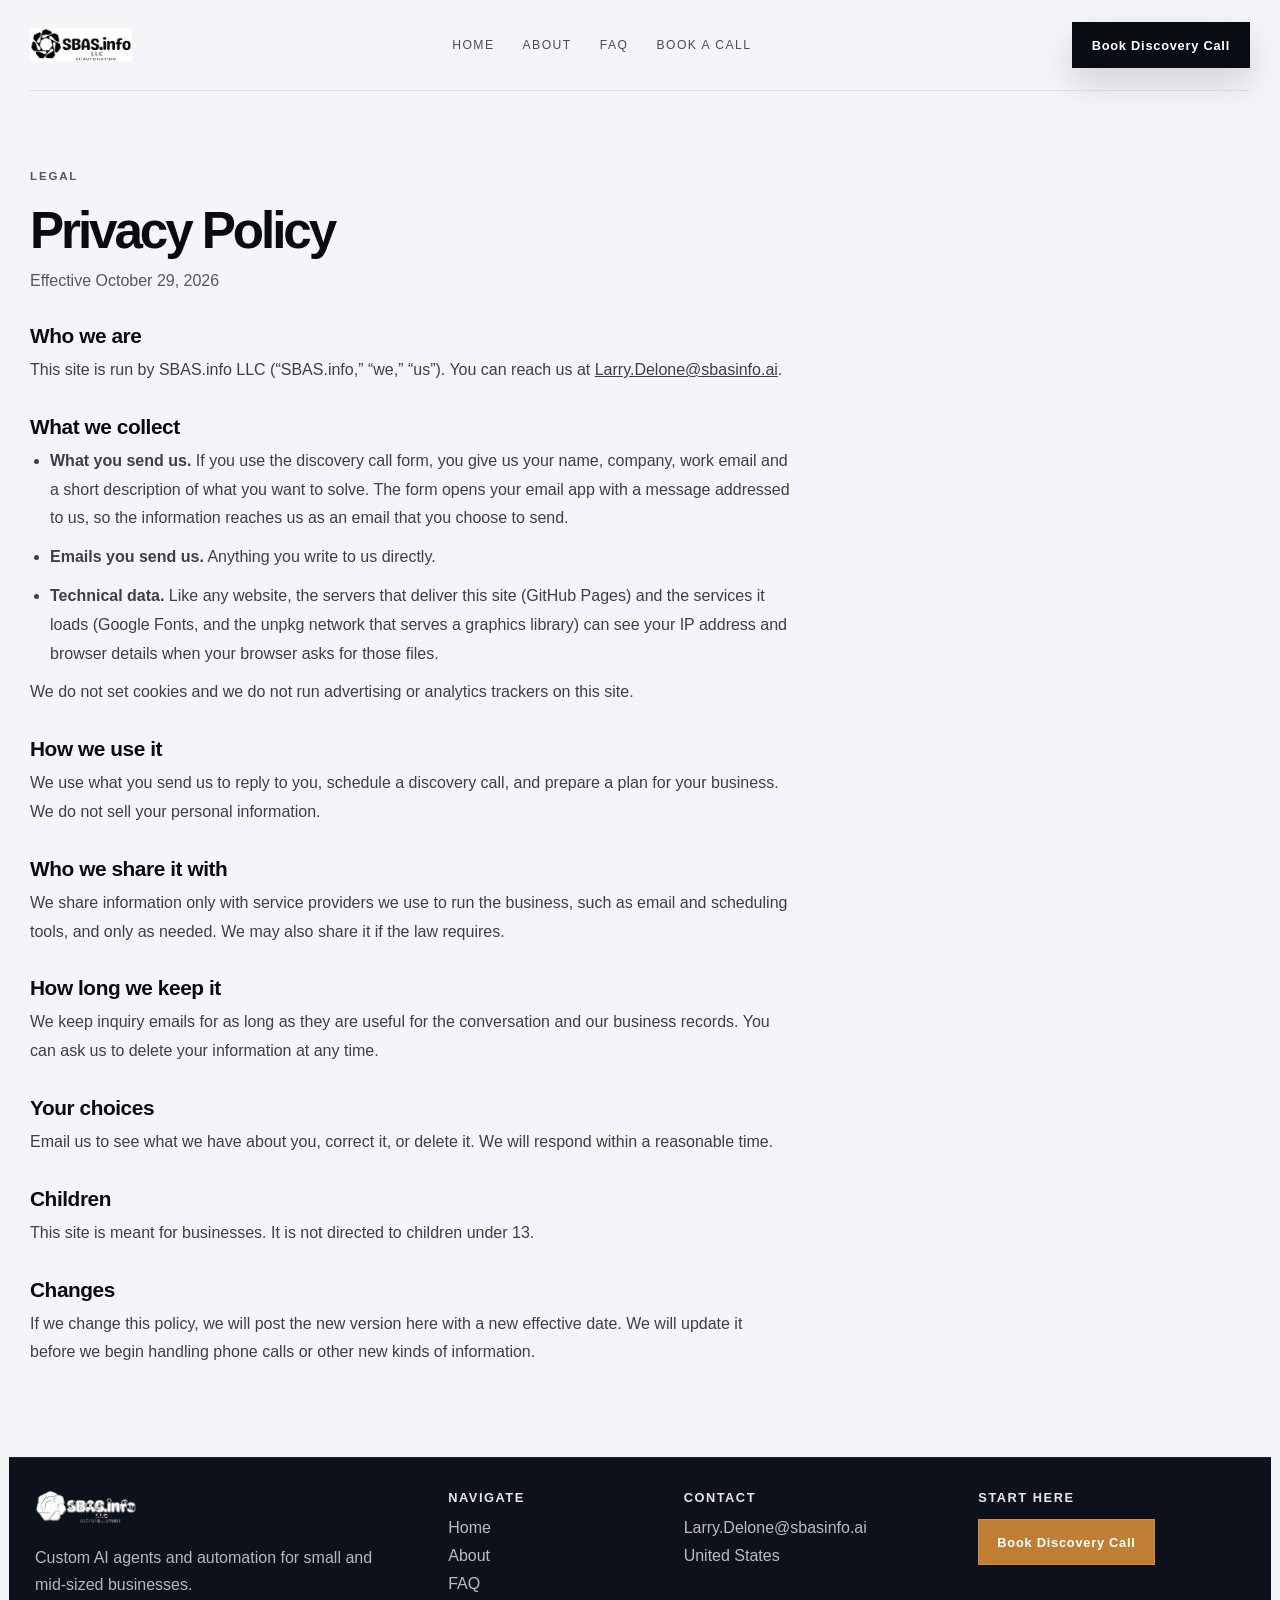
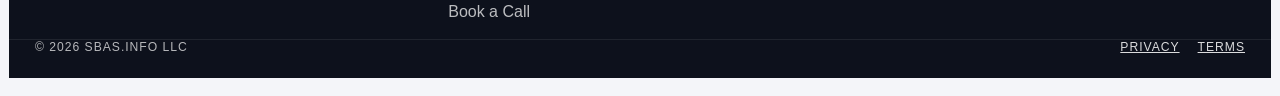
<file: privacy.html>
<!DOCTYPE html>
<html lang="en">
  <head>
    <meta charset="UTF-8" />
    <meta name="viewport" content="width=device-width, initial-scale=1.0" />
    <meta name="robots" content="noindex, nofollow" />
    <title>Privacy Policy | SBAS.info</title>
    <meta
      name="description"
      content="How SBAS.info collects, uses and protects the information you share with us."
    />
    <link rel="preconnect" href="https://fonts.googleapis.com" />
    <link rel="preconnect" href="https://fonts.gstatic.com" crossorigin />
    <link
      href="https://fonts.googleapis.com/css2?family=Space+Grotesk:wght@400;500;700;800;900&display=swap"
      rel="stylesheet"
    />
    <link rel="icon" href="/favicon.ico" sizes="any" />
    <link rel="icon" type="image/png" sizes="32x32" href="assets/favicon/favicon-32x32.png" />
    <link rel="icon" type="image/png" sizes="16x16" href="assets/favicon/favicon-16x16.png" />
    <link rel="apple-touch-icon" sizes="180x180" href="assets/favicon/apple-touch-icon.png" />
    <link rel="manifest" href="/site.webmanifest" />
    <link rel="stylesheet" href="styles.css" />
  </head>
  <body class="sub-page-body">
    <header class="enterprise-header enterprise-shell">
      <a href="home.html" class="enterprise-brand" aria-label="SBAS.info home">
        <img class="brand-logo" src="assets/logo-full.png?v=2" alt="SBAS.info" />
      </a>

      <nav class="enterprise-nav" aria-label="Main navigation">
        <a href="home.html">Home</a>
        <a href="about.html">About</a>
        <a href="faq.html">FAQ</a>
        <a href="payment.html">Book a Call</a>
      </nav>

      <a href="payment.html" class="enterprise-cta">Book Discovery Call</a>
    </header>

    <main class="legal-page enterprise-shell">
      <section class="section-block">
        <div class="section-heading">
          <p class="kicker">Legal</p>
          <h1 class="legal-title">Privacy Policy</h1>
          <p>Effective October 29, 2026</p>
        </div>
        <div class="legal-body">
          <h2>Who we are</h2>
          <p>
            This site is run by SBAS.info LLC (&ldquo;SBAS.info,&rdquo; &ldquo;we,&rdquo; &ldquo;us&rdquo;).
            You can reach us at <a href="mailto:Larry.Delone@sbasinfo.ai">Larry.Delone@sbasinfo.ai</a>.
          </p>

          <h2>What we collect</h2>
          <ul>
            <li>
              <strong>What you send us.</strong> If you use the discovery call form, you give us your
              name, company, work email and a short description of what you want to solve. The form
              opens your email app with a message addressed to us, so the information reaches us as an
              email that you choose to send.
            </li>
            <li>
              <strong>Emails you send us.</strong> Anything you write to us directly.
            </li>
            <li>
              <strong>Technical data.</strong> Like any website, the servers that deliver this site
              (GitHub Pages) and the services it loads (Google Fonts, and the unpkg network that serves
              a graphics library) can see your IP address and browser details when your browser asks
              for those files.
            </li>
          </ul>
          <p>
            We do not set cookies and we do not run advertising or analytics trackers on this site.
          </p>

          <h2>How we use it</h2>
          <p>
            We use what you send us to reply to you, schedule a discovery call, and prepare a plan for
            your business. We do not sell your personal information.
          </p>

          <h2>Who we share it with</h2>
          <p>
            We share information only with service providers we use to run the business, such as email
            and scheduling tools, and only as needed. We may also share it if the law requires.
          </p>

          <h2>How long we keep it</h2>
          <p>
            We keep inquiry emails for as long as they are useful for the conversation and our business
            records. You can ask us to delete your information at any time.
          </p>

          <h2>Your choices</h2>
          <p>
            Email us to see what we have about you, correct it, or delete it. We will respond within a
            reasonable time.
          </p>

          <h2>Children</h2>
          <p>This site is meant for businesses. It is not directed to children under 13.</p>

          <h2>Changes</h2>
          <p>
            If we change this policy, we will post the new version here with a new effective date.
            We will update it before we begin handling phone calls or other new kinds of information.
          </p>

        </div>
      </section>
    </main>

    <footer class="site-footer">
      <div class="site-footer-shell">
        <div class="footer-brand-block">
          <div class="footer-brand">
            <img class="brand-logo" src="assets/logo-full-white.png?v=2" alt="SBAS.info" />
          </div>
          <p>Custom AI agents and automation for small and mid-sized businesses.</p>
        </div>

        <div class="footer-links-block">
          <h3>Navigate</h3>
          <ul>
            <li><a href="home.html">Home</a></li>
            <li><a href="about.html">About</a></li>
            <li><a href="faq.html">FAQ</a></li>
            <li><a href="payment.html">Book a Call</a></li>
          </ul>
        </div>

        <div class="footer-links-block">
          <h3>Contact</h3>
          <ul>
            <li><a href="mailto:Larry.Delone@sbasinfo.ai">Larry.Delone@sbasinfo.ai</a></li>
            <li><span>United States</span></li>
          </ul>
        </div>

        <div class="footer-cta-block">
          <h3>Start here</h3>
          <a href="payment.html" class="footer-cta">Book Discovery Call</a>
        </div>
      </div>

      <div class="footer-bottom">
        <span>© 2026 SBAS.info LLC</span>
        <span class="footer-legal"><a href="privacy.html">Privacy</a> <a href="terms.html">Terms</a></span>
      </div>
    </footer>
  </body>
</html>
</file>
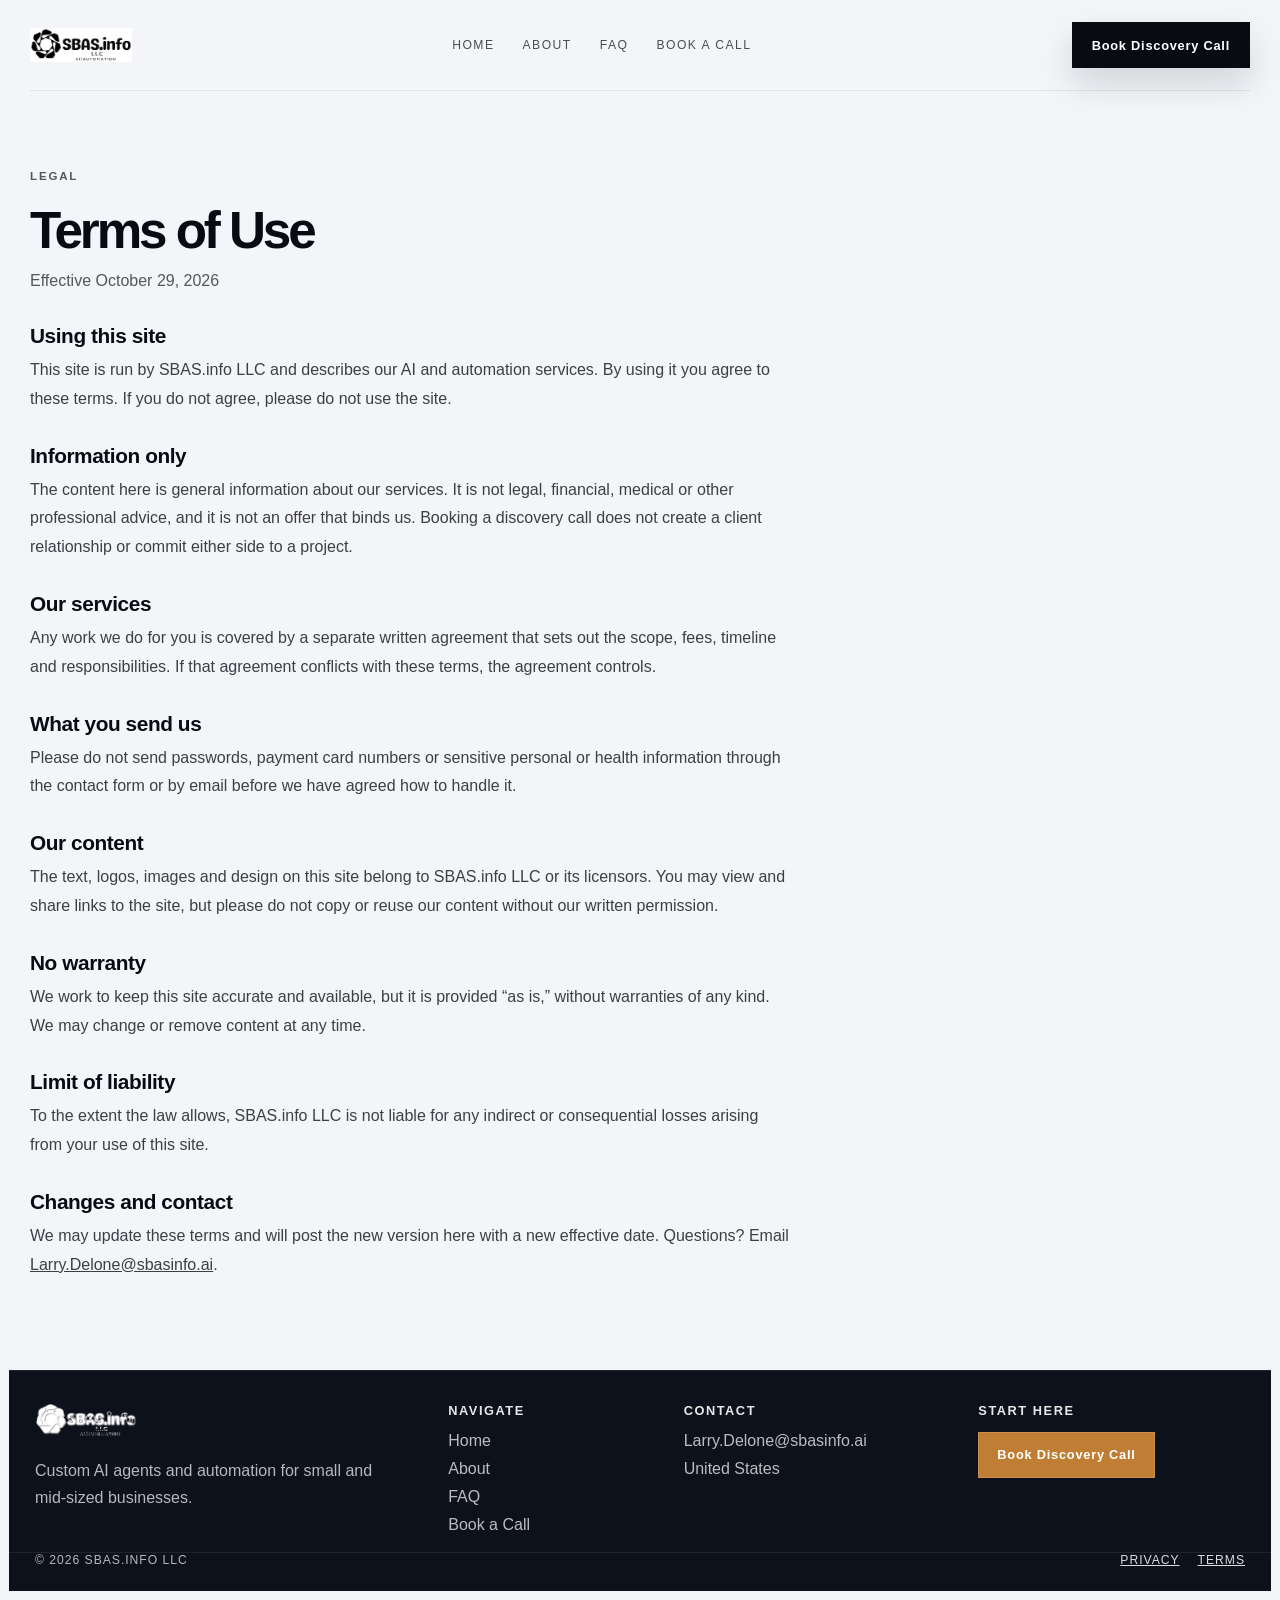
<file: terms.html>
<!DOCTYPE html>
<html lang="en">
  <head>
    <meta charset="UTF-8" />
    <meta name="viewport" content="width=device-width, initial-scale=1.0" />
    <meta name="robots" content="noindex, nofollow" />
    <title>Terms of Use | SBAS.info</title>
    <meta
      name="description"
      content="The terms for using the SBAS.info website."
    />
    <link rel="preconnect" href="https://fonts.googleapis.com" />
    <link rel="preconnect" href="https://fonts.gstatic.com" crossorigin />
    <link
      href="https://fonts.googleapis.com/css2?family=Space+Grotesk:wght@400;500;700;800;900&display=swap"
      rel="stylesheet"
    />
    <link rel="icon" href="/favicon.ico" sizes="any" />
    <link rel="icon" type="image/png" sizes="32x32" href="assets/favicon/favicon-32x32.png" />
    <link rel="icon" type="image/png" sizes="16x16" href="assets/favicon/favicon-16x16.png" />
    <link rel="apple-touch-icon" sizes="180x180" href="assets/favicon/apple-touch-icon.png" />
    <link rel="manifest" href="/site.webmanifest" />
    <link rel="stylesheet" href="styles.css" />
  </head>
  <body class="sub-page-body">
    <header class="enterprise-header enterprise-shell">
      <a href="home.html" class="enterprise-brand" aria-label="SBAS.info home">
        <img class="brand-logo" src="assets/logo-full.png?v=2" alt="SBAS.info" />
      </a>

      <nav class="enterprise-nav" aria-label="Main navigation">
        <a href="home.html">Home</a>
        <a href="about.html">About</a>
        <a href="faq.html">FAQ</a>
        <a href="payment.html">Book a Call</a>
      </nav>

      <a href="payment.html" class="enterprise-cta">Book Discovery Call</a>
    </header>

    <main class="legal-page enterprise-shell">
      <section class="section-block">
        <div class="section-heading">
          <p class="kicker">Legal</p>
          <h1 class="legal-title">Terms of Use</h1>
          <p>Effective October 29, 2026</p>
        </div>
        <div class="legal-body">
          <h2>Using this site</h2>
          <p>
            This site is run by SBAS.info LLC and describes our AI and automation services. By using it
            you agree to these terms. If you do not agree, please do not use the site.
          </p>

          <h2>Information only</h2>
          <p>
            The content here is general information about our services. It is not legal, financial,
            medical or other professional advice, and it is not an offer that binds us. Booking a
            discovery call does not create a client relationship or commit either side to a project.
          </p>

          <h2>Our services</h2>
          <p>
            Any work we do for you is covered by a separate written agreement that sets out the scope,
            fees, timeline and responsibilities. If that agreement conflicts with these terms, the
            agreement controls.
          </p>

          <h2>What you send us</h2>
          <p>
            Please do not send passwords, payment card numbers or sensitive personal or health
            information through the contact form or by email before we have agreed how to handle it.
          </p>

          <h2>Our content</h2>
          <p>
            The text, logos, images and design on this site belong to SBAS.info LLC or its licensors.
            You may view and share links to the site, but please do not copy or reuse our content
            without our written permission.
          </p>

          <h2>No warranty</h2>
          <p>
            We work to keep this site accurate and available, but it is provided &ldquo;as is,&rdquo;
            without warranties of any kind. We may change or remove content at any time.
          </p>

          <h2>Limit of liability</h2>
          <p>
            To the extent the law allows, SBAS.info LLC is not liable for any indirect or consequential
            losses arising from your use of this site.
          </p>

          <h2>Changes and contact</h2>
          <p>
            We may update these terms and will post the new version here with a new effective date.
            Questions? Email <a href="mailto:Larry.Delone@sbasinfo.ai">Larry.Delone@sbasinfo.ai</a>.
          </p>

        </div>
      </section>
    </main>

    <footer class="site-footer">
      <div class="site-footer-shell">
        <div class="footer-brand-block">
          <div class="footer-brand">
            <img class="brand-logo" src="assets/logo-full-white.png?v=2" alt="SBAS.info" />
          </div>
          <p>Custom AI agents and automation for small and mid-sized businesses.</p>
        </div>

        <div class="footer-links-block">
          <h3>Navigate</h3>
          <ul>
            <li><a href="home.html">Home</a></li>
            <li><a href="about.html">About</a></li>
            <li><a href="faq.html">FAQ</a></li>
            <li><a href="payment.html">Book a Call</a></li>
          </ul>
        </div>

        <div class="footer-links-block">
          <h3>Contact</h3>
          <ul>
            <li><a href="mailto:Larry.Delone@sbasinfo.ai">Larry.Delone@sbasinfo.ai</a></li>
            <li><span>United States</span></li>
          </ul>
        </div>

        <div class="footer-cta-block">
          <h3>Start here</h3>
          <a href="payment.html" class="footer-cta">Book Discovery Call</a>
        </div>
      </div>

      <div class="footer-bottom">
        <span>© 2026 SBAS.info LLC</span>
        <span class="footer-legal"><a href="privacy.html">Privacy</a> <a href="terms.html">Terms</a></span>
      </div>
    </footer>
  </body>
</html>
</file>
<file: styles.css>
﻿:root {
  --bg: #0d111c;
  --bg-panel: #f2f2f2;
  --white: #ffffff;
  --black: #090b12;
  --panel-blue: #bf7e34;
  --panel-blue-2: #a9641d;
  --muted: rgba(18, 21, 32, 0.72);
  --line: rgba(9, 11, 18, 0.12);
  --soft-border: rgba(255, 255, 255, 0.2);
  --glass: rgba(255, 255, 255, 0.1);
}

* {
  box-sizing: border-box;
  margin: 0;
  padding: 0;
}

html {
  scroll-behavior: smooth;
}

body {
  margin: 0;
  min-height: 100vh;
  background: var(--bg);
  color: var(--black);
  font-family: "Inter", sans-serif;
}

a {
  color: inherit;
  text-decoration: none;
}

button,
input,
select {
  font: inherit;
}

button:focus-visible,
a:focus-visible,
input:focus-visible,
select:focus-visible {
  outline: 2px solid rgba(255, 255, 255, 0.9);
  outline-offset: 3px;
}

.page-frame {
  min-height: 100vh;
  padding: 18px;
  background: var(--bg);
}

.site-footer {
  width: min(1480px, calc(100% - 18px));
  margin: 0 auto 18px;
  background: #0d111c;
  border-top: 1px solid rgba(255, 255, 255, 0.08);
  color: var(--white);
}

.site-footer-shell {
  display: grid;
  grid-template-columns: 1.3fr 0.7fr 0.9fr 0.9fr;
  gap: 28px;
  padding: 32px 26px 18px;
}

.footer-brand {
  display: inline-flex;
  align-items: center;
  gap: 12px;
  font-size: 1.3rem;
  font-weight: 800;
  letter-spacing: -0.06em;
}

.footer-brand img {
  display: block;
  height: 34px;
  width: auto;
}

.footer-brand-block p,
.footer-links-block li,
.footer-links-block span,
.footer-bottom {
  color: rgba(255, 255, 255, 0.7);
}

.footer-brand-block p {
  max-width: 360px;
  margin-top: 16px;
  line-height: 1.7;
}

.footer-links-block h3,
.footer-cta-block h3 {
  margin-bottom: 14px;
  font-size: 0.8rem;
  text-transform: uppercase;
  letter-spacing: 0.12em;
  color: rgba(255, 255, 255, 0.9);
}

.footer-links-block ul {
  list-style: none;
  display: grid;
  gap: 10px;
}

.footer-links-block a,
.footer-links-block span {
  color: rgba(255, 255, 255, 0.72);
}

.footer-cta {
  display: inline-flex;
  align-items: center;
  justify-content: center;
  min-height: 46px;
  padding: 0 18px;
  background: var(--panel-blue);
  color: var(--white);
  font-size: 0.8rem;
  font-weight: 700;
  letter-spacing: 0.06em;
  border: 1px solid rgba(255, 255, 255, 0.12);
}

.footer-bottom {
  display: flex;
  align-items: center;
  justify-content: space-between;
  gap: 18px;
  padding: 0 26px 24px;
  border-top: 1px solid rgba(255, 255, 255, 0.08);
  font-size: 0.76rem;
  letter-spacing: 0.08em;
  text-transform: uppercase;
}

.split-shell {
  display: grid;
  grid-template-columns: 1.02fr 1.18fr;
  width: min(1480px, 100%);
  min-height: calc(100vh - 36px);
  margin: 0 auto;
  border: 12px solid var(--panel-blue);
  background: var(--white);
  box-shadow: 0 30px 70px rgba(0, 0, 0, 0.2);
}

.content-panel {
  display: flex;
  flex-direction: column;
  justify-content: space-between;
  background: #fdfdfd;
  padding: 28px 36px 26px;
  border-right: 12px solid var(--panel-blue);
}

.homepage-capabilities {
  display: grid;
  grid-template-columns: repeat(3, minmax(0, 1fr));
  gap: 20px;
  width: min(1480px, 100%);
  margin: 0 auto 28px;
  padding: 0 18px 18px;
}

.capability-card {
  background: rgba(255, 255, 255, 0.96);
  border: 1px solid rgba(9, 11, 18, 0.08);
  padding: 26px 22px 22px;
  box-shadow: 0 18px 30px rgba(9, 11, 18, 0.04);
}

.capability-index {
  display: inline-flex;
  align-items: center;
  justify-content: center;
  min-width: 54px;
  min-height: 54px;
  margin-bottom: 18px;
  border: 1px solid rgba(191, 126, 52, 0.3);
  background: rgba(191, 126, 52, 0.08);
  color: var(--panel-blue);
  font-size: 0.72rem;
  font-weight: 800;
  letter-spacing: 0.12em;
  text-transform: uppercase;
}

.capability-card h2 {
  margin-bottom: 12px;
  font-family: "Playfair Display", serif;
  font-size: clamp(1.8rem, 2vw, 2.5rem);
  line-height: 1.05;
  letter-spacing: -0.04em;
}

.capability-card p {
  color: rgba(9, 11, 18, 0.72);
  line-height: 1.8;
}

.how-it-works {
  width: min(1480px, 100%);
  margin: 0 auto 28px;
  padding: 24px 18px 0;
}

.how-heading h2 {
  margin: 6px 0 18px;
  font-family: "Playfair Display", serif;
  font-size: clamp(1.8rem, 2.4vw, 2.8rem);
  line-height: 1.05;
  letter-spacing: -0.04em;
}

.how-heading h2,
.how-heading .eyebrow {
  color: var(--white);
}

.how-cta .primary-btn {
  background: var(--white);
  color: var(--black);
  border-color: var(--white);
}

.how-it-works .how-steps {
  margin: 0;
  padding: 0;
}

.how-it-works .capability-card h2 {
  font-size: clamp(1.4rem, 1.6vw, 1.9rem);
}

.how-cta {
  margin-top: 22px;
}

.content-header {
  display: flex;
  align-items: center;
  justify-content: flex-start;
}

.brand-logo {
  display: block;
  height: 40px;
  width: auto;
}

.content-copy {
  display: flex;
  flex-direction: column;
  justify-content: center;
  flex: 1;
  padding: 40px 0 10px;
}

.eyebrow {
  font-size: 0.72rem;
  font-weight: 700;
  letter-spacing: 0.18em;
  text-transform: uppercase;
  color: var(--black);
  margin-bottom: 18px;
}

.content-copy h1 {
  font-family: "Playfair Display", serif;
  font-size: clamp(3.2rem, 6vw, 7rem);
  line-height: 0.9;
  letter-spacing: -0.04em;
  text-transform: uppercase;
  font-weight: 700;
  margin: 0 0 18px;
  max-width: 520px;
}

.subhead {
  max-width: 470px;
  font-size: 1.08rem;
  line-height: 1.7;
  color: var(--muted);
}

.cta-row {
  margin-top: 28px;
}

.primary-btn,
.enterprise-cta,
.payment-submit {
  display: inline-flex;
  align-items: center;
  justify-content: center;
  min-height: 56px;
  padding: 0 26px;
  background: var(--black);
  color: var(--white);
  font-size: 0.8rem;
  font-weight: 700;
  letter-spacing: 0.06em;
  text-transform: none;
  border: 2px solid var(--black);
  box-shadow: 0 16px 34px rgba(9, 11, 18, 0.14);
  transition: transform 0.2s ease, box-shadow 0.2s ease;
}

.primary-btn:hover,
.enterprise-cta:hover,
.payment-submit:hover {
  transform: translateY(-2px);
  box-shadow: 0 20px 38px rgba(9, 11, 18, 0.18);
}

.trusted-by {
  display: flex;
  align-items: center;
  gap: 16px;
  border-top: 1px solid var(--line);
  padding-top: 18px;
  margin-top: 20px;
}

.trusted-by > span {
  font-size: 0.72rem;
  text-transform: uppercase;
  letter-spacing: 0.14em;
  color: rgba(9, 11, 18, 0.6);
  white-space: nowrap;
}

.logo-row {
  display: grid;
  grid-template-columns: repeat(5, minmax(0, 1fr));
  gap: 14px;
  width: 100%;
}

.logo-row div {
  display: flex;
  align-items: center;
  justify-content: center;
  min-height: 44px;
  font-size: 0.8rem;
  font-weight: 700;
  letter-spacing: 0.14em;
  text-transform: uppercase;
  color: rgba(9, 11, 18, 0.45);
  border: 1px solid rgba(9, 11, 18, 0.08);
  background: rgba(9, 11, 18, 0.015);
}

.visual-panel {
  position: relative;
  background: linear-gradient(180deg, var(--panel-blue) 0%, var(--panel-blue-2) 100%);
  overflow: hidden;
  padding: 22px 22px 26px;
  transition: background 0.9s ease, filter 0.9s ease;
}

.visual-panel::before {
  content: "";
  position: absolute;
  inset: 0;
  background: radial-gradient(circle at 30% 30%, rgba(255, 255, 255, 0.22), transparent 28%),
    radial-gradient(circle at 70% 50%, rgba(255, 255, 255, 0.1), transparent 38%);
  opacity: 0.9;
  transition: opacity 0.7s ease, transform 0.7s ease;
}

.visual-panel::after {
  content: "";
  position: absolute;
  inset: 10% 12% 20% 12%;
  border: 1px solid rgba(255, 255, 255, 0.14);
  border-radius: 28px;
  pointer-events: none;
}

.visual-panel[data-state="2"] {
  background: linear-gradient(180deg, #d39952 0%, #b67e39 100%);
}

.visual-panel[data-state="3"] {
  background: linear-gradient(180deg, #b87b2d 0%, #8d5918 100%);
}

.visual-nav {
  position: relative;
  z-index: 2;
  display: flex;
  justify-content: space-between;
  align-items: center;
  gap: 18px;
}

.nav-links {
  display: flex;
  align-items: center;
  gap: 26px;
  color: rgba(255, 255, 255, 0.85);
  font-size: 0.76rem;
  letter-spacing: 0.12em;
  text-transform: uppercase;
}

.nav-links a,
.login-btn {
  opacity: 0.9;
}

.login-btn {
  display: inline-flex;
  align-items: center;
  justify-content: center;
  min-height: 44px;
  padding: 0 14px;
  border: 1px solid rgba(255, 255, 255, 0.18);
  color: var(--white);
  background: rgba(255, 255, 255, 0.08);
  letter-spacing: 0.06em;
  text-transform: none;
}

.visual-stage {
  position: relative;
  height: calc(100% - 110px);
  min-height: 540px;
  margin-top: 22px;
}

.home-hero-image {
  position: absolute;
  inset: 0;
  width: 100%;
  height: 100%;
  object-fit: cover;
  object-position: 75% 38%;
}

#chip-canvas {
  position: absolute;
  inset: 0;
  width: 100%;
  height: 100%;
  display: block;
}

.feature-tag {
  position: absolute;
  left: 22px;
  right: 22px;
  bottom: 26px;
  display: flex;
  align-items: center;
  gap: 14px;
  background: rgba(255, 255, 255, 0.12);
  border: 1px solid rgba(255, 255, 255, 0.18);
  backdrop-filter: blur(10px);
  padding: 18px 18px;
  opacity: 1;
  transform: translateY(0);
  transition: transform 0.5s ease, opacity 0.5s ease, filter 0.5s ease;
  will-change: transform, opacity;
}

.feature-tag.is-transitioning {
  opacity: 0;
  transform: translateY(12px) scale(0.985);
}

.tag-index {
  display: inline-flex;
  align-items: center;
  justify-content: center;
  width: 52px;
  height: 52px;
  border: 1px solid rgba(255, 255, 255, 0.25);
  font-size: 0.74rem;
  letter-spacing: 0.14em;
  color: var(--white);
}

.feature-copy {
  transition: transform 0.5s ease, opacity 0.5s ease;
}

.feature-tag strong {
  display: block;
  font-size: 1rem;
  letter-spacing: -0.04em;
  color: var(--white);
}

.feature-tag small {
  display: block;
  color: rgba(255, 255, 255, 0.8);
  letter-spacing: 0.08em;
  text-transform: uppercase;
  margin-top: 6px;
}

.arrow-controls {
  position: absolute;
  right: 22px;
  bottom: 132px;
  display: inline-flex;
  gap: 10px;
  z-index: 2;
}

.arrow-controls button {
  width: 42px;
  height: 42px;
  border: 1px solid rgba(255, 255, 255, 0.24);
  background: rgba(255, 255, 255, 0.06);
  color: var(--white);
  font-size: 1.1rem;
  cursor: pointer;
  transition: transform 0.2s ease, background 0.2s ease;
}

.arrow-controls button:hover {
  transform: translateY(-2px);
  background: rgba(255, 255, 255, 0.12);
}

.sub-page-body {
  background: #f4f5f9;
  color: var(--black);
  font-family: "Inter", sans-serif;
}

.enterprise-shell {
  width: min(1220px, calc(100% - 32px));
  margin: 0 auto;
}

.enterprise-header {
  display: flex;
  align-items: center;
  justify-content: space-between;
  gap: 18px;
  padding: 22px 0;
  border-bottom: 1px solid rgba(9, 11, 18, 0.08);
}

.enterprise-brand {
  display: inline-flex;
  align-items: center;
  gap: 12px;
  font-weight: 800;
  letter-spacing: -0.06em;
}

.enterprise-brand .brand-logo {
  height: 34px;
}

.enterprise-nav {
  display: flex;
  align-items: center;
  gap: 28px;
  font-size: 0.76rem;
  letter-spacing: 0.12em;
  text-transform: uppercase;
  color: rgba(9, 11, 18, 0.72);
}

.enterprise-nav a {
  transition: opacity 0.2s ease;
}

.enterprise-nav a:hover {
  opacity: 0.8;
}

.enterprise-cta {
  min-height: 46px;
  padding: 0 18px;
}

.about-page,
.payment-page {
  padding: 56px 0 90px;
}

.page-hero {
  display: grid;
  grid-template-columns: 1.08fr 0.92fr;
  align-items: center;
  gap: 32px;
  padding: 28px 0 60px;
}

.kicker {
  color: var(--panel-blue);
  font-size: 0.72rem;
  font-weight: 800;
  letter-spacing: 0.16em;
  text-transform: uppercase;
  margin-bottom: 18px;
}

.hero-title {
  font-family: "Playfair Display", serif;
  font-size: clamp(2.8rem, 5vw, 5.4rem);
  line-height: 0.92;
  letter-spacing: -0.04em;
  margin-bottom: 18px;
}

.hero-copy {
  max-width: 640px;
  color: rgba(9, 11, 18, 0.72);
  font-size: 1.05rem;
  line-height: 1.8;
}

.hero-panel {
  background: linear-gradient(180deg, #c6873c 0%, #a86821 100%);
  border: 8px solid #835217;
  min-height: 330px;
  padding: 22px;
  position: relative;
  overflow: hidden;
}

.page-hero-mascot {
  position: absolute;
  inset: 0;
  width: 100%;
  height: 100%;
  object-fit: cover;
}

.about-page .page-hero-mascot {
  object-position: center 45%;
}

.payment-page .hero-panel {
  background: linear-gradient(135deg, #18283a 0%, #080d15 100%);
  border-color: #263a50;
}

.payment-page .hero-panel::before,
.payment-page .hero-panel::after {
  display: none;
}

.payment-page .page-hero-mascot {
  left: auto;
  right: -12px;
  width: 68%;
  object-fit: contain;
  object-position: right center;
}

.payment-page .hero-panel::before {
  left: 20px;
  right: auto;
}

.payment-page .hero-panel::after {
  left: auto;
  right: 22px;
}

.payment-page .metric-stack {
  left: 22px;
  right: auto;
}

.hero-panel::before,
.hero-panel::after {
  content: "";
  position: absolute;
  border: 1px solid rgba(255, 255, 255, 0.28);
  z-index: 1;
}

.hero-panel::before {
  inset: 20px 20px auto auto;
  width: 110px;
  height: 110px;
}

.hero-panel::after {
  left: 22px;
  bottom: 22px;
  width: 160px;
  height: 80px;
}

.panel-grid {
  position: absolute;
  inset: 0;
  z-index: 1;
  background-image: linear-gradient(90deg, rgba(0,0,0,0.08), rgba(0,0,0,0.4)),
    linear-gradient(rgba(255,255,255,0.08) 1px, transparent 1px),
    linear-gradient(90deg, rgba(255,255,255,0.08) 1px, transparent 1px);
  background-size: 100% 100%, 26px 26px, 26px 26px;
  background-repeat: no-repeat, repeat, repeat;
}

.metric-stack {
  position: absolute;
  z-index: 2;
  right: 22px;
  bottom: 22px;
  display: grid;
  gap: 12px;
}

.page-hero .metric-badge {
  background: rgba(5, 12, 22, 0.7);
  border-color: rgba(255, 255, 255, 0.3);
  backdrop-filter: blur(8px);
}

.metric-badge {
  background: rgba(255, 255, 255, 0.12);
  border: 1px solid rgba(255, 255, 255, 0.18);
  color: var(--white);
  padding: 12px 14px;
  min-width: 160px;
}

.metric-badge strong {
  display: block;
  font-size: 1.7rem;
  letter-spacing: -0.06em;
  margin-bottom: 4px;
}

.metric-badge span {
  font-size: 0.72rem;
  letter-spacing: 0.12em;
  text-transform: uppercase;
  color: rgba(255, 255, 255, 0.82);
}

.section-block {
  padding-top: 20px;
}

.section-heading {
  margin-bottom: 24px;
}

.section-heading h2 {
  font-size: clamp(2rem, 3vw, 3.2rem);
  line-height: 1.02;
  letter-spacing: -0.07em;
  margin-bottom: 8px;
}

.section-heading p {
  color: rgba(9, 11, 18, 0.68);
  line-height: 1.7;
  max-width: 680px;
}

.values-grid,
.outcomes-grid,
.team-grid {
  display: grid;
  grid-template-columns: repeat(3, minmax(0, 1fr));
  gap: 22px;
}

.team-grid {
  grid-template-columns: repeat(2, minmax(0, 1fr));
}

.staff-photo {
  display: flex;
  align-items: center;
  justify-content: center;
  overflow: hidden;
  width: 100%;
  min-height: 260px;
  margin-bottom: 18px;
  border: 1px solid rgba(9, 11, 18, 0.08);
  background: linear-gradient(135deg, rgba(191, 126, 52, 0.15), rgba(9, 11, 18, 0.04));
  color: rgba(9, 11, 18, 0.72);
  font-weight: 700;
  letter-spacing: 0.08em;
  text-transform: uppercase;
}

.staff-photo img {
  width: 100%;
  height: 100%;
  min-height: 260px;
  object-fit: cover;
  object-position: top center;
  display: block;
}

.value-card,
.outcome-card,
.team-card {
  background: rgba(255, 255, 255, 0.9);
  border: 1px solid rgba(9, 11, 18, 0.08);
  padding: 26px 22px;
}

.value-card strong,
.outcome-card strong,
.team-card strong {
  display: block;
  font-size: 1.4rem;
  letter-spacing: -0.05em;
  margin-bottom: 10px;
}

.role-tag {
  margin: 8px 0 14px;
  color: var(--panel-blue);
  font-size: 0.72rem;
  font-weight: 700;
  letter-spacing: 0.12em;
  text-transform: uppercase;
}

.value-card p,
.outcome-card p,
.team-card p {
  color: rgba(9, 11, 18, 0.7);
  line-height: 1.7;
}

.story-grid {
  display: grid;
  grid-template-columns: 1.1fr 0.9fr;
  gap: 26px;
  align-items: center;
  margin-top: 28px;
}

.story-card {
  background: var(--black);
  color: var(--white);
  padding: 34px 28px;
}

.story-card p {
  color: rgba(255, 255, 255, 0.78);
  line-height: 1.8;
}

.story-aside {
  background: #e9ebf5;
  border: 1px solid rgba(9, 11, 18, 0.08);
  padding: 24px;
}

.story-aside ul {
  list-style: none;
  display: grid;
  gap: 16px;
  margin-top: 18px;
}

.story-aside li {
  padding-top: 12px;
  border-top: 1px solid rgba(9, 11, 18, 0.1);
  color: rgba(9, 11, 18, 0.8);
}

.checkout-shell {
  display: grid;
  grid-template-columns: 1.05fr 0.95fr;
  gap: 26px;
  padding-top: 16px;
}

.checkout-card,
.summary-card {
  background: rgba(255, 255, 255, 0.96);
  border: 1px solid rgba(9, 11, 18, 0.08);
  padding: 28px;
}

.checkout-card h1,
.summary-card h2 {
  font-size: clamp(2.2rem, 4vw, 3.5rem);
  line-height: 0.96;
  letter-spacing: -0.08em;
  margin-bottom: 18px;
}

.plan-list {
  display: grid;
  gap: 14px;
  margin: 24px 0;
}

.plan-option {
  display: flex;
  align-items: center;
  gap: 16px;
  padding: 16px 18px;
  border: 1px solid rgba(9, 11, 18, 0.08);
  background: #f6f7fb;
  cursor: pointer;
  transition: border-color 0.2s ease, transform 0.2s ease;
}

.plan-option.selected {
  border-color: var(--panel-blue);
  background: rgba(191, 126, 52, 0.06);
}

.plan-option:hover {
  transform: translateY(-1px);
}

.plan-option input {
  accent-color: var(--panel-blue);
}

.plan-meta {
  display: flex;
  align-items: center;
  justify-content: space-between;
  width: 100%;
  gap: 16px;
}

.plan-name {
  font-weight: 700;
  font-size: 1.02rem;
}

.plan-price {
  font-weight: 700;
  color: var(--black);
}

.form-grid {
  display: grid;
  grid-template-columns: repeat(2, minmax(0, 1fr));
  gap: 16px;
  margin-top: 24px;
}

.field {
  display: grid;
  gap: 8px;
}

.field.full {
  grid-column: 1 / -1;
}

.field label {
  font-size: 0.72rem;
  letter-spacing: 0.12em;
  text-transform: uppercase;
  color: rgba(9, 11, 18, 0.64);
}

.field input,
.field select {
  width: 100%;
  min-height: 52px;
  border: 1px solid rgba(9, 11, 18, 0.12);
  background: #f8f9fc;
  padding: 0 14px;
  color: var(--black);
}

.stripe-ready-panel {
  margin-top: 22px;
  padding: 18px 18px 16px;
  background: rgba(191, 126, 52, 0.05);
  border: 1px dashed rgba(9, 11, 18, 0.18);
}

.stripe-header-row {
  display: flex;
  align-items: center;
  justify-content: space-between;
  gap: 12px;
  margin-bottom: 10px;
}

.stripe-label {
  font-size: 0.72rem;
  font-weight: 700;
  letter-spacing: 0.12em;
  text-transform: uppercase;
  color: rgba(9, 11, 18, 0.7);
}

.stripe-badge {
  display: inline-flex;
  align-items: center;
  justify-content: center;
  min-height: 26px;
  padding: 0 10px;
  background: rgba(191, 126, 52, 0.12);
  color: var(--panel-blue);
  font-size: 0.62rem;
  font-weight: 700;
  letter-spacing: 0.1em;
  text-transform: uppercase;
}

.stripe-text {
  color: rgba(9, 11, 18, 0.7);
  line-height: 1.7;
  margin-bottom: 12px;
}

.stripe-placeholder {
  display: flex;
  align-items: center;
  justify-content: center;
  min-height: 64px;
  border: 1px solid rgba(9, 11, 18, 0.12);
  background: rgba(255, 255, 255, 0.62);
  color: rgba(9, 11, 18, 0.5);
  font-size: 0.72rem;
  font-weight: 700;
  letter-spacing: 0.12em;
  text-transform: uppercase;
}

.summary-card {
  background: linear-gradient(180deg, #c6873c 0%, #a86821 100%);
  color: var(--white);
  border: 8px solid #835217;
}

.summary-list {
  display: grid;
  gap: 14px;
  margin: 16px 0 26px;
}

.summary-item {
  display: flex;
  align-items: center;
  justify-content: space-between;
  gap: 18px;
  padding-bottom: 12px;
  border-bottom: 1px solid rgba(255, 255, 255, 0.22);
}

.summary-item small {
  color: rgba(255, 255, 255, 0.8);
  font-size: 0.72rem;
  letter-spacing: 0.1em;
  text-transform: uppercase;
}

.summary-total {
  display: flex;
  align-items: center;
  justify-content: space-between;
  gap: 18px;
  padding-top: 16px;
  border-top: 1px solid rgba(255, 255, 255, 0.2);
  font-size: 1.2rem;
  font-weight: 700;
}

.summary-card .light-note {
  margin-top: 18px;
  color: rgba(255, 255, 255, 0.8);
  line-height: 1.7;
}

.payment-submit {
  width: 100%;
  margin-top: 24px;
  min-height: 56px;
  border: none;
  background: var(--black);
  color: var(--white);
  font-weight: 700;
  letter-spacing: 0.06em;
  text-transform: none;
  cursor: pointer;
}

@media (max-width: 960px) {
  .split-shell {
    grid-template-columns: 1fr;
  }

  .content-panel {
    border-right: none;
    border-bottom: 12px solid var(--panel-blue);
  }

  .homepage-capabilities {
    grid-template-columns: 1fr;
    padding-left: 12px;
    padding-right: 12px;
  }

  .site-footer-shell {
    grid-template-columns: 1fr 1fr;
  }

  .page-hero,
  .story-grid,
  .checkout-shell,
  .values-grid,
  .outcomes-grid,
  .team-grid {
    grid-template-columns: 1fr;
  }

  .enterprise-nav {
    display: none;
  }

  .visual-stage {
    min-height: 420px;
  }

  .nav-links {
    gap: 16px;
    font-size: 0.68rem;
  }

  .feature-tag {
    left: 16px;
    right: 16px;
    bottom: 20px;
  }

  .arrow-controls {
    right: 16px;
    bottom: 116px;
  }
}

@media (max-width: 620px) {
  .page-frame {
    padding: 12px;
  }

  .split-shell {
    border-width: 8px;
    box-shadow: 0 16px 40px rgba(0, 0, 0, 0.18);
  }

  .content-panel {
    padding: 18px 18px 22px;
  }

  .content-copy {
    padding-top: 22px;
  }

  .content-copy h1 {
    max-width: 100%;
  }

  .cta-row {
    display: block;
  }

  .cta-row .primary-btn {
    width: 100%;
  }

  .trusted-by {
    flex-direction: column;
    align-items: flex-start;
  }

  .homepage-capabilities {
    gap: 14px;
    padding-left: 8px;
    padding-right: 8px;
  }

  .capability-card {
    padding: 22px 18px 20px;
  }

  .site-footer-shell {
    grid-template-columns: 1fr;
    gap: 20px;
    padding-left: 18px;
    padding-right: 18px;
  }

  .footer-bottom {
    flex-direction: column;
    align-items: flex-start;
    padding-left: 18px;
    padding-right: 18px;
  }

  .logo-row {
    grid-template-columns: repeat(2, minmax(0, 1fr));
    width: 100%;
  }

  .visual-panel {
    padding: 16px 16px 18px;
  }

  .visual-nav {
    flex-wrap: wrap;
    gap: 12px;
  }

  .nav-links {
    width: 100%;
    justify-content: space-between;
    gap: 10px;
    font-size: 0.58rem;
    letter-spacing: 0.09em;
  }

  .login-btn {
    width: 100%;
    min-height: 42px;
  }

  .visual-stage {
    min-height: 320px;
    margin-top: 12px;
  }

  .home-hero-image {
    object-position: 60% 38%;
  }

  .feature-tag {
    gap: 10px;
    padding: 14px 12px;
  }

  .tag-index {
    width: 42px;
    height: 42px;
    font-size: 0.68rem;
  }

  .feature-tag strong {
    font-size: 0.88rem;
  }

  .feature-tag small {
    font-size: 0.62rem;
    letter-spacing: 0.06em;
  }

  .arrow-controls {
    bottom: 110px;
  }

  .enterprise-header {
    flex-wrap: wrap;
  }

  .hero-title {
    font-size: clamp(2.4rem, 16vw, 4rem);
  }

  .form-grid {
    grid-template-columns: 1fr;
  }

  .content-panel,
  .visual-panel,
  .checkout-card,
  .summary-card {
    padding-left: 18px;
    padding-right: 18px;
  }
}

.legal-page {
  padding: 56px 0 90px;
}

.legal-title {
  font-size: clamp(2.2rem, 4vw, 3.6rem);
  line-height: 1.02;
  letter-spacing: -0.06em;
  margin-bottom: 10px;
}

.legal-body {
  max-width: 760px;
}

.legal-body h2 {
  margin: 30px 0 8px;
  font-size: 1.3rem;
  letter-spacing: -0.02em;
}

.legal-body p,
.legal-body li {
  color: rgba(9, 11, 18, 0.78);
  line-height: 1.8;
}

.legal-body ul {
  margin: 8px 0 8px 20px;
  list-style: disc;
}

.legal-body li {
  margin-bottom: 10px;
}

.legal-body a {
  text-decoration: underline;
}

.footer-legal {
  display: inline-flex;
  gap: 18px;
}

.footer-legal a {
  color: rgba(255, 255, 255, 0.85);
  text-decoration: underline;
}

.faq-list {
  max-width: 760px;
}

.faq-item {
  border-bottom: 1px solid rgba(9, 11, 18, 0.12);
}

.faq-item summary {
  display: flex;
  align-items: center;
  justify-content: space-between;
  gap: 16px;
  padding: 18px 0;
  font-weight: 700;
  font-size: 1.05rem;
  cursor: pointer;
  list-style: none;
}

.faq-item summary::-webkit-details-marker {
  display: none;
}

.faq-item summary::after {
  content: "+";
  flex-shrink: 0;
  font-size: 1.4rem;
  line-height: 1;
}

.faq-item[open] summary::after {
  content: "\2212";
}

.faq-item p {
  padding: 0 0 20px;
  color: rgba(9, 11, 18, 0.78);
  line-height: 1.8;
}

.faq-item a {
  text-decoration: underline;
}

.faq-cta {
  margin-top: 32px;
}

.field.hp {
  position: absolute;
  left: -9999px;
  width: 1px;
  height: 1px;
  overflow: hidden;
}

.form-status {
  margin-top: 16px;
  min-height: 1.4em;
  font-weight: 600;
  line-height: 1.5;
}

.form-status[data-kind="success"] {
  color: #1a7f4b;
}

.form-status[data-kind="error"] {
  color: #b3261e;
}

.payment-submit:disabled {
  opacity: 0.7;
  cursor: not-allowed;
  transform: none;
}
</file>
